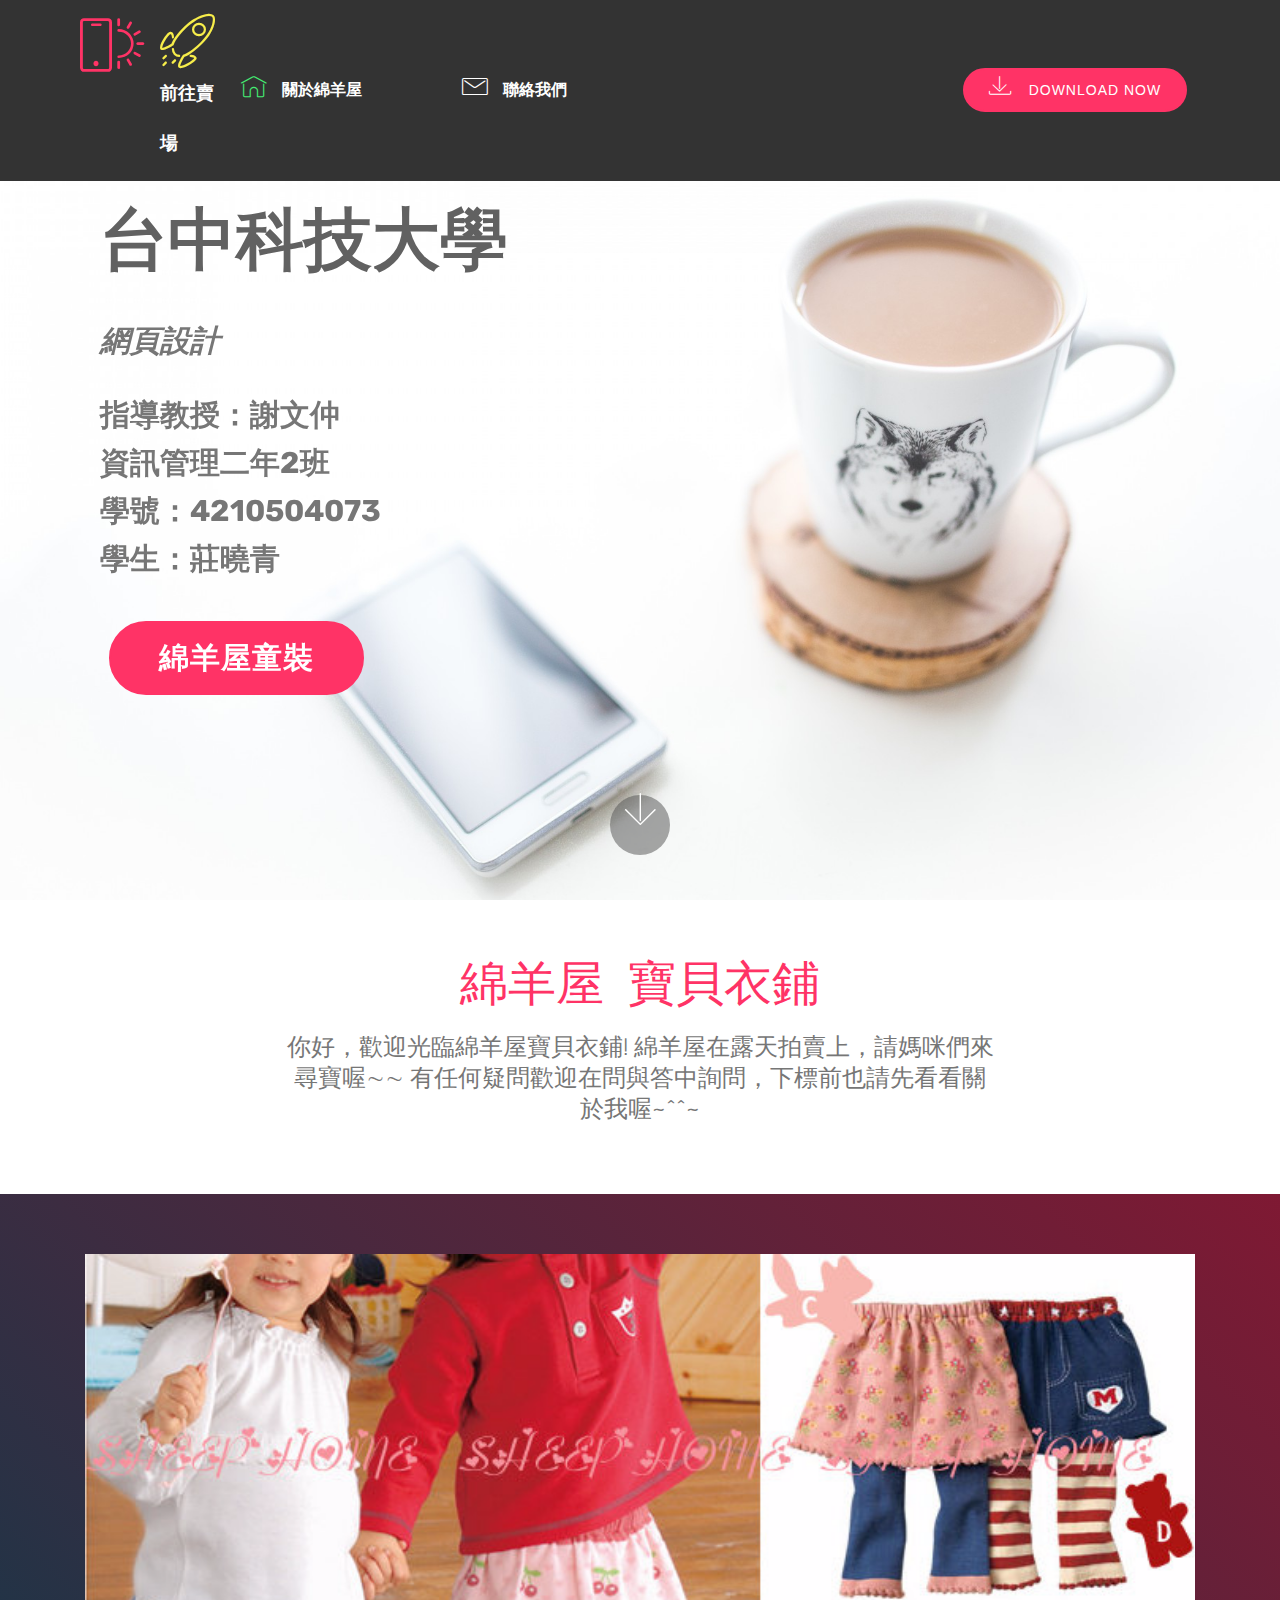
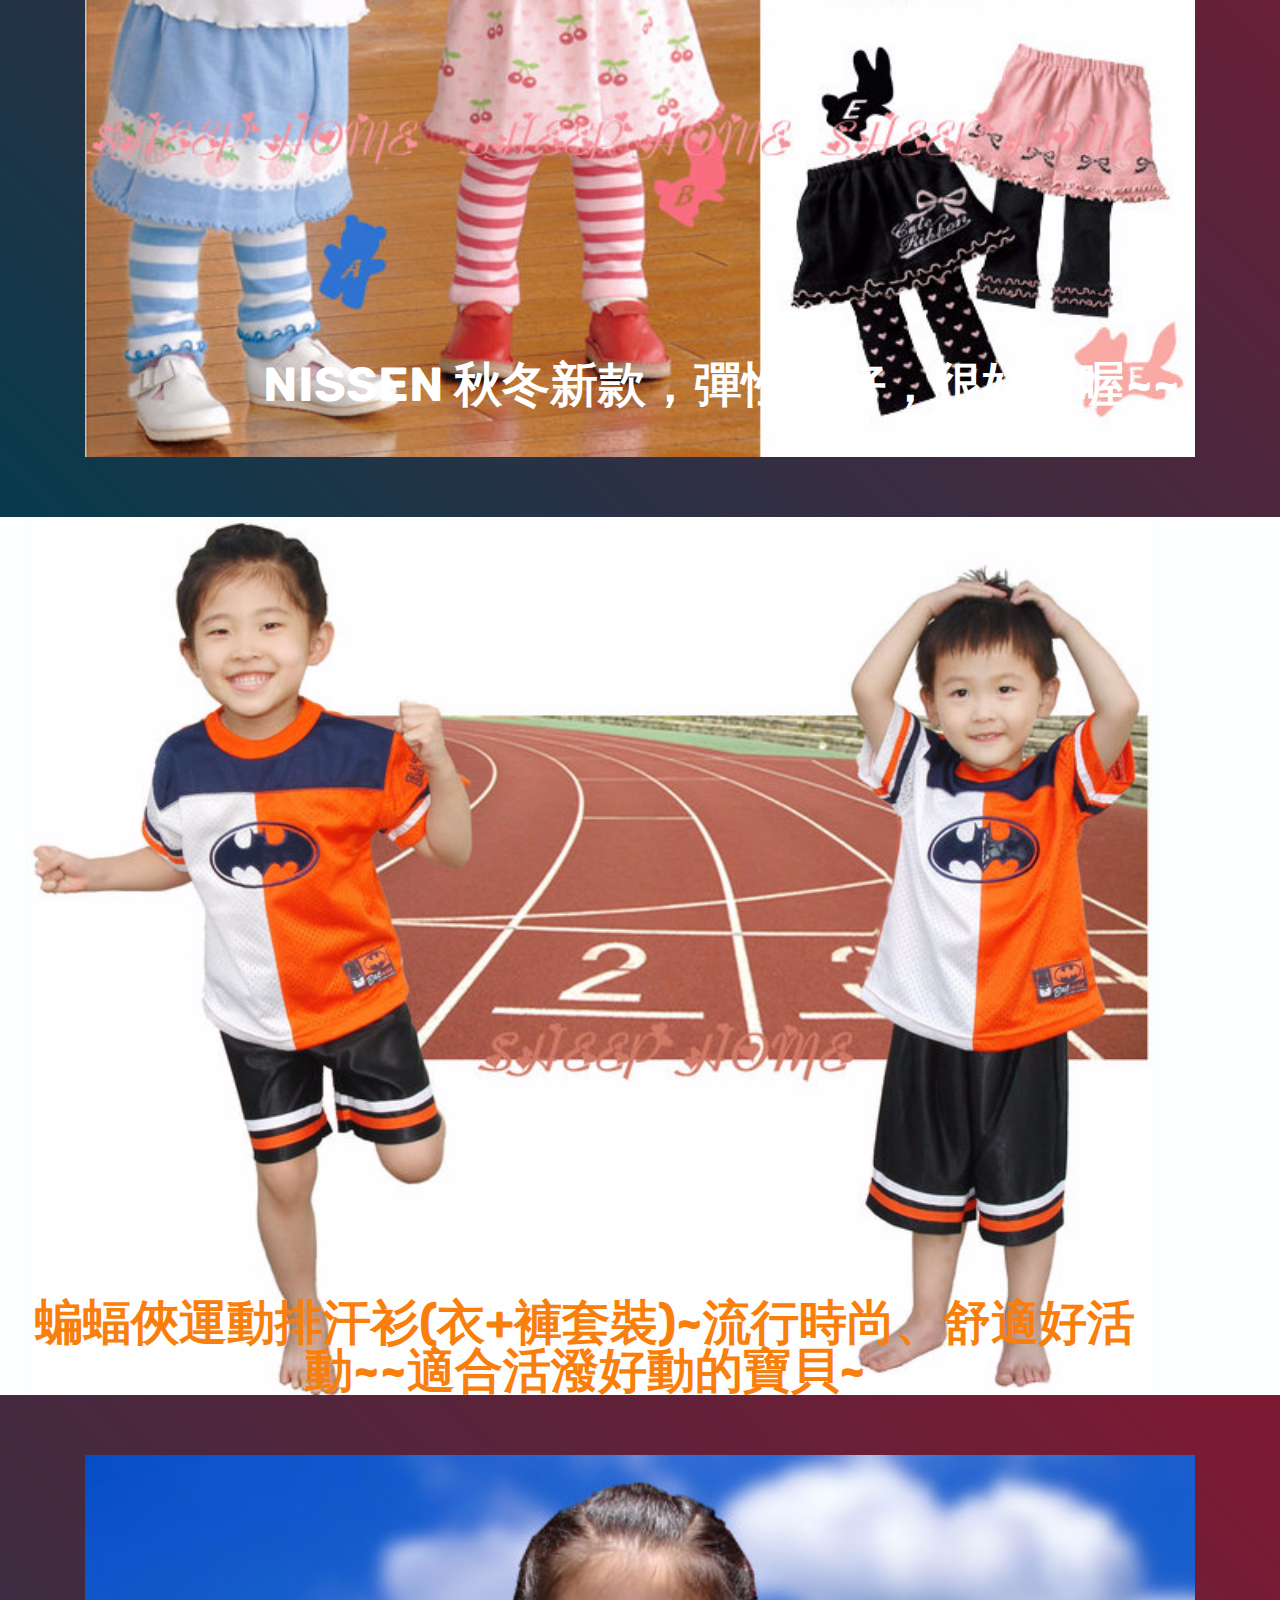
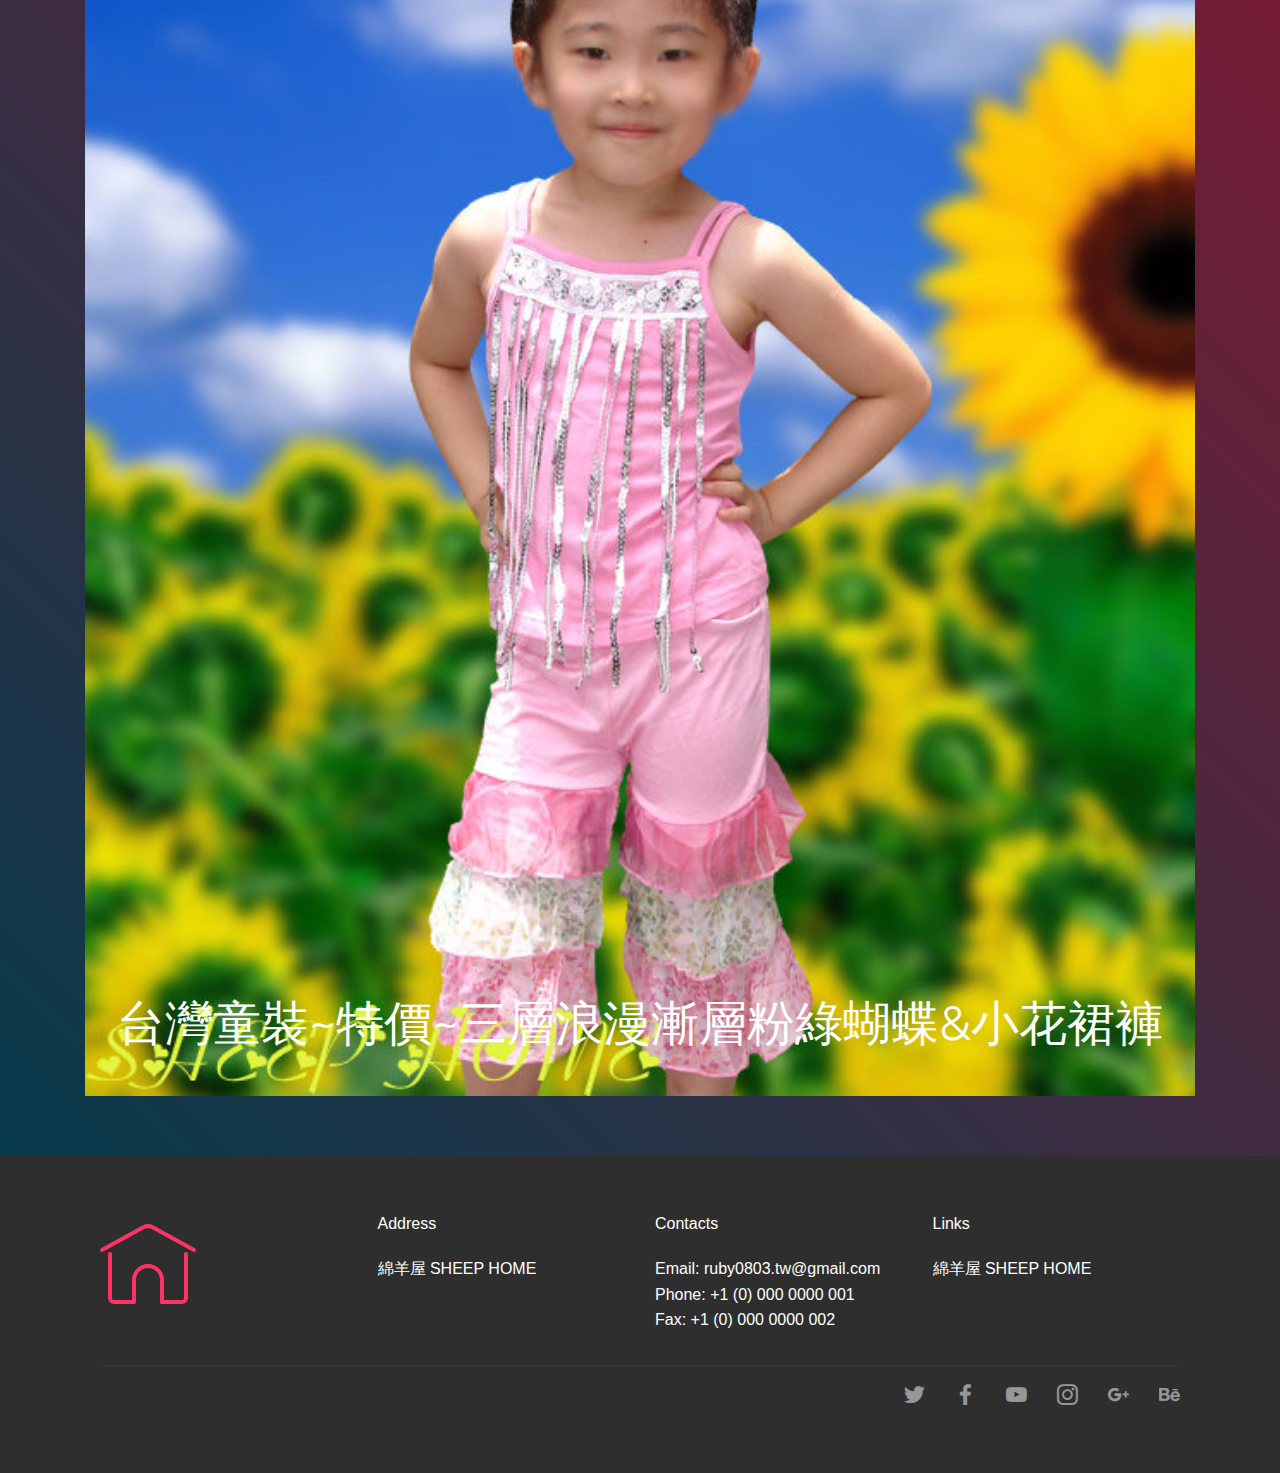
<file: index.html>
<!DOCTYPE html>
<html >
<head>
  <!-- Site made with Mobirise Website Builder v4.5.2, https://mobirise.com -->
  <meta charset="UTF-8">
  <meta http-equiv="X-UA-Compatible" content="IE=edge">
  <meta name="generator" content="Mobirise v4.5.2, mobirise.com">
  <meta name="viewport" content="width=device-width, initial-scale=1, minimum-scale=1">
  <link rel="shortcut icon" href="assets/images/mbr-favicon.png" type="image/x-icon">
  <meta name="description" content="">
  
  <link rel="stylesheet" href="assets/web/assets/mobirise-icons/mobirise-icons.css">
  <link rel="stylesheet" href="assets/tether/tether.min.css">
  <link rel="stylesheet" href="assets/bootstrap/css/bootstrap.min.css">
  <link rel="stylesheet" href="assets/bootstrap/css/bootstrap-grid.min.css">
  <link rel="stylesheet" href="assets/bootstrap/css/bootstrap-reboot.min.css">
  <link rel="stylesheet" href="assets/socicon/css/styles.css">
  <link rel="stylesheet" href="assets/dropdown/css/style.css">
  <link rel="stylesheet" href="assets/theme/css/style.css">
  <link rel="stylesheet" href="assets/mobirise/css/mbr-additional.css" type="text/css">
  
  
  
</head>
<body>
<section class="menu cid-ql0HvQp4LO" id="menu1-0" data-rv-view="51">

    

    <nav class="navbar navbar-dropdown align-items-center navbar-fixed-top navbar-toggleable-sm">
        <button class="navbar-toggler navbar-toggler-right" type="button" data-toggle="collapse" data-target="#navbarSupportedContent" aria-controls="navbarSupportedContent" aria-expanded="false" aria-label="Toggle navigation">
            <div class="hamburger">
                <span></span>
                <span></span>
                <span></span>
                <span></span>
            </div>
        </button>
        <div class="menu-logo">
            <div class="navbar-brand">
                <span class="navbar-logo">
                    <a href="https://mobirise.com">
                        <span class="mbri-mobirise mbr-iconfont" media-simple="true"></span>
                    </a>
                </span>
                <span class="navbar-caption-wrap"><a class="navbar-caption text-white" href="http://class.ruten.com.tw/user/index00.php?s=ruby0803tw" target="_blank"><span class="mbri-rocket mbr-iconfont mbr-iconfont-btn" style="font-size: 55px; color: rgb(247, 237, 74);"></span>
                        前往賣場</a></span>
            </div>
        </div>
        <div class="collapse navbar-collapse" id="navbarSupportedContent">
            <ul class="navbar-nav nav-dropdown" data-app-modern-menu="true"><li class="nav-item">
                    <a class="nav-link link" href="http://class.ruten.com.tw/user/about.php?s=ruby0803tw" target="_blank"><span class="mbri-home mbr-iconfont mbr-iconfont-btn" style="color: rgb(69, 237, 115);"></span>&nbsp;<strong>關於綿羊屋</strong>&nbsp; &nbsp; &nbsp; &nbsp; &nbsp; &nbsp; &nbsp; &nbsp; &nbsp; &nbsp;&nbsp;</a>
                </li><li class="nav-item">
                    <a class="nav-link link" href="mailto:ruby0803.tw@gmail.com"><span class="mbri-letter mbr-iconfont mbr-iconfont-btn"></span>&nbsp;<strong>聯絡</strong><strong>我們 </strong>&nbsp; &nbsp; &nbsp; &nbsp; &nbsp; &nbsp; &nbsp; &nbsp; &nbsp; &nbsp;&nbsp;</a>
                </li></ul>
            <div class="navbar-buttons mbr-section-btn"><a class="btn btn-sm btn-primary" href="https://mobirise.com">
                    <span class="mbri-save mbr-iconfont mbr-iconfont-btn"></span>
                    DOWNLOAD NOW
                </a></div>
        </div>
    </nav>
</section>

<section class="engine"><a href="https://mobirise.co/f">free bootstrap builder</a></section><section class="header9 cid-qy1PaYvtnd mbr-fullscreen mbr-parallax-background" id="header9-1" data-rv-view="53">

    

    

    <div class="container">
        <div class="media-container-column mbr-white col-md-8">
            <h1 class="mbr-section-title align-left mbr-bold pb-3 mbr-fonts-style display-1">
                台中科技大學
            </h1>
            <h3 class="mbr-section-subtitle align-left mbr-light pb-3 mbr-fonts-style display-2"><strong>
                網頁設計
            </strong></h3>
            <p class="mbr-text align-left pb-3 mbr-fonts-style display-5"><strong>指導教授：謝文仲
<br>資訊管理二年2班
<br>學號：4210504073
<br>學生：莊曉青</strong></p>
            <div class="mbr-section-btn align-left"><a class="btn btn-md btn-primary" href="http://class.ruten.com.tw/user/index00.php?s=ruby0803tw" target="_blank"><strong>綿羊屋童裝</strong></a></div>
        </div>
    </div>

    <div class="mbr-arrow hidden-sm-down" aria-hidden="true">
        <a href="#next">
            <i class="mbri-down mbr-iconfont"></i>
        </a>
    </div>
</section>

<section class="mbr-section content4 cid-qy1XqSXOeo" id="content4-5" data-rv-view="56">
           
     

    <div class="container">
        <div class="media-container-row">
            <div class="title col-12 col-md-8">
                <h2 class="align-center pb-3 mbr-fonts-style display-2"><strong><a href="http://class.ruten.com.tw/user/about.php?s=ruby0803tw">綿羊屋 &nbsp;寶貝衣鋪</a></strong></h2>
                <h3 class="mbr-section-subtitle align-center mbr-light mbr-fonts-style display-5">你好，歡迎光臨綿羊屋寶貝衣鋪! 綿羊屋在露天拍賣上，請媽咪們來尋寶喔∼∼   有任何疑問歡迎在問與答中詢問，下標前也請先看看關於我喔~^^~</h3>
                
            </div>
        </div>
    </div>
</section>

<section class="cid-qy1RBYV9rb" id="image3-2" data-rv-view="58">

    

    <figure class="mbr-figure container">
            <div class="image-block" style="width: 100%;">
                <a href="http://goods.ruten.com.tw/item/show?11081105793365"><img src="assets/images/1-702x508.png" width="1400" alt="Mobirise" title="" media-simple="true"></a>
                <figcaption class="mbr-figure-caption mbr-figure-caption-over">
                    <div class="container pb-5 mbr-white align-center mbr-fonts-style display-2"><strong>NISSEN  秋冬新款，彈性很好，很好穿喔~~</strong></div>
                </figcaption>
            </div>
    </figure>
</section>

<section class="cid-qy1SlDOlAA" id="image2-3" data-rv-view="60">

    

    <figure class="mbr-figure">
            <div class="image-block" style="width: 100%;">
                <a href="http://goods.ruten.com.tw/item/show?11080809640480"><img src="assets/images/2-800x549.png" width="1400" alt="Mobirise" title="" media-simple="true"></a>
                <figcaption class="mbr-figure-caption mbr-figure-caption-over">
                    <div class="container pb-5 mbr-white align-center mbr-fonts-style display-2"><div><strong>蝙蝠俠運動排汗衫(衣+褲套裝)~流行時尚、舒適好活動~~適合活潑好動的寶貝~</strong></div></div>
                </figcaption>
            </div>
    </figure>
</section>

<section class="cid-qy1V1lDuwX" id="image3-4" data-rv-view="62">

    

    <figure class="mbr-figure container">
            <div class="image-block" style="width: 100%;">
                <a href="http://goods.ruten.com.tw/item/show?11080718250936"><img src="assets/images/3-645x721.png" width="1400" alt="Mobirise" title="" media-simple="true"></a>
                <figcaption class="mbr-figure-caption mbr-figure-caption-over">
                    <div class="container pb-5 mbr-white align-center mbr-fonts-style display-2">
                        台灣童裝~特價~三層浪漫漸層粉綠蝴蝶&amp;小花裙褲
                    </div>
                </figcaption>
            </div>
    </figure>
</section>

<section class="cid-ql0HCbkChw" id="footer1-2" data-rv-view="64">
    

    

    <div class="container">
        <div class="media-container-row content text-white">
            <div class="col-12 col-md-3">
                <div class="media-wrap">
                    <a href="http://class.ruten.com.tw/user/index00.php?s=ruby0803tw">
                        <span class="mbr-iconfont mbri-home" style="font-size: 96px;" media-simple="true"></span>
                    </a>
                </div>
            </div>
            <div class="col-12 col-md-3">
                <h6 class="pb-3">
                    Address
                </h6>
                <p class="mbr-text">綿羊屋 SHEEP HOME</p>
            </div>
            <div class="col-12 col-md-3">
                <h6 class="pb-3">
                    Contacts
                </h6>
                <p class="mbr-text">
                    Email: ruby0803.tw@gmail.com
                    <br>Phone: +1 (0) 000 0000 001
                    <br>Fax: +1 (0) 000 0000 002
                </p>
            </div>
            <div class="col-12 col-md-3">
                <h6 class="pb-3">
                    Links
                </h6>
                <p class="mbr-text">綿羊屋 SHEEP HOME</p>
            </div>
        </div>
        <div class="footer-lower">
            <div class="media-container-row">
                <div class="col-sm-12">
                    <hr>
                </div>
            </div>
            <div class="media-container-row mbr-white">
                <div class="col-sm-6 copyright">
                    <p class="mbr-text"></p>
                </div>
                <div class="col-md-6">
                    <div class="social-list align-right">
                        <a href="https://twitter.com/mobirise" target="_blank">
                            <span class="socicon-twitter socicon mbr-iconfont mbr-iconfont-social" media-simple="true"></span>
                        </a>
                        <a href="https://www.facebook.com/pages/Mobirise/1616226671953247" target="_blank">
                            <span class="socicon-facebook socicon mbr-iconfont mbr-iconfont-social" media-simple="true"></span>
                        </a>
                        <a href="https://www.youtube.com/c/mobirise" target="_blank">
                            <span class="socicon-youtube socicon mbr-iconfont mbr-iconfont-social" media-simple="true"></span>
                        </a>
                        <a href="https://instagram.com/mobirise" target="_blank">
                            <span class="socicon-instagram socicon mbr-iconfont mbr-iconfont-social" media-simple="true"></span>
                        </a>
                        <a href="https://plus.google.com/u/0/+Mobirise" target="_blank">
                            <span class="socicon-googleplus socicon mbr-iconfont mbr-iconfont-social" media-simple="true"></span>
                        </a>
                        <a href="https://www.behance.net/Mobirise" target="_blank">
                            <span class="socicon-behance socicon mbr-iconfont mbr-iconfont-social" media-simple="true"></span>
                        </a>
                    </div>
                </div>
            </div>
        </div>
    </div>
</section>


  <script src="assets/web/assets/jquery/jquery.min.js"></script>
  <script src="assets/popper/popper.min.js"></script>
  <script src="assets/tether/tether.min.js"></script>
  <script src="assets/bootstrap/js/bootstrap.min.js"></script>
  <script src="assets/dropdown/js/script.min.js"></script>
  <script src="assets/touchswipe/jquery.touch-swipe.min.js"></script>
  <script src="assets/parallax/jarallax.min.js"></script>
  <script src="assets/smoothscroll/smooth-scroll.js"></script>
  <script src="assets/theme/js/script.js"></script>
  
  
 <div id="scrollToTop" class="scrollToTop mbr-arrow-up"><a style="text-align: center;"><i></i></a></div>
  </body>
</html>
</file>
<file: assets/web/assets/mobirise-icons/mobirise-icons.css>
@font-face {
  font-family: 'MobiriseIcons';
  src:  url('mobirise-icons.eot?spat4u');
  src:  url('mobirise-icons.eot?spat4u#iefix') format('embedded-opentype'),
    url('mobirise-icons.ttf?spat4u') format('truetype'),
    url('mobirise-icons.woff?spat4u') format('woff'),
    url('mobirise-icons.svg?spat4u#MobiriseIcons') format('svg');
  font-weight: normal;
  font-style: normal;
}

[class^="mbri-"], [class*=" mbri-"] {
  /* use !important to prevent issues with browser extensions that change fonts */
  font-family: MobiriseIcons !important;
  speak: none;
  font-style: normal;
  font-weight: normal;
  font-variant: normal;
  text-transform: none;
  line-height: 1;

  /* Better Font Rendering =========== */
  -webkit-font-smoothing: antialiased;
  -moz-osx-font-smoothing: grayscale;
}

.mbri-add-submenu:before {
  content: "\e900";
}
.mbri-alert:before {
  content: "\e901";
}
.mbri-align-center:before {
  content: "\e902";
}
.mbri-align-justify:before {
  content: "\e903";
}
.mbri-align-left:before {
  content: "\e904";
}
.mbri-align-right:before {
  content: "\e905";
}
.mbri-android:before {
  content: "\e906";
}
.mbri-apple:before {
  content: "\e907";
}
.mbri-arrow-down:before {
  content: "\e908";
}
.mbri-arrow-next:before {
  content: "\e909";
}
.mbri-arrow-prev:before {
  content: "\e90a";
}
.mbri-arrow-up:before {
  content: "\e90b";
}
.mbri-bold:before {
  content: "\e90c";
}
.mbri-bookmark:before {
  content: "\e90d";
}
.mbri-bootstrap:before {
  content: "\e90e";
}
.mbri-briefcase:before {
  content: "\e90f";
}
.mbri-browse:before {
  content: "\e910";
}
.mbri-bulleted-list:before {
  content: "\e911";
}
.mbri-calendar:before {
  content: "\e912";
}
.mbri-camera:before {
  content: "\e913";
}
.mbri-cart-add:before {
  content: "\e914";
}
.mbri-cart-full:before {
  content: "\e915";
}
.mbri-cash:before {
  content: "\e916";
}
.mbri-change-style:before {
  content: "\e917";
}
.mbri-chat:before {
  content: "\e918";
}
.mbri-clock:before {
  content: "\e919";
}
.mbri-close:before {
  content: "\e91a";
}
.mbri-cloud:before {
  content: "\e91b";
}
.mbri-code:before {
  content: "\e91c";
}
.mbri-contact-form:before {
  content: "\e91d";
}
.mbri-credit-card:before {
  content: "\e91e";
}
.mbri-cursor-click:before {
  content: "\e91f";
}
.mbri-cust-feedback:before {
  content: "\e920";
}
.mbri-database:before {
  content: "\e921";
}
.mbri-delivery:before {
  content: "\e922";
}
.mbri-desktop:before {
  content: "\e923";
}
.mbri-devices:before {
  content: "\e924";
}
.mbri-down:before {
  content: "\e925";
}
.mbri-download:before {
  content: "\e989";
}
.mbri-drag-n-drop:before {
  content: "\e927";
}
.mbri-drag-n-drop2:before {
  content: "\e928";
}
.mbri-edit:before {
  content: "\e929";
}
.mbri-edit2:before {
  content: "\e92a";
}
.mbri-error:before {
  content: "\e92b";
}
.mbri-extension:before {
  content: "\e92c";
}
.mbri-features:before {
  content: "\e92d";
}
.mbri-file:before {
  content: "\e92e";
}
.mbri-flag:before {
  content: "\e92f";
}
.mbri-folder:before {
  content: "\e930";
}
.mbri-gift:before {
  content: "\e931";
}
.mbri-github:before {
  content: "\e932";
}
.mbri-globe:before {
  content: "\e933";
}
.mbri-globe-2:before {
  content: "\e934";
}
.mbri-growing-chart:before {
  content: "\e935";
}
.mbri-hearth:before {
  content: "\e936";
}
.mbri-help:before {
  content: "\e937";
}
.mbri-home:before {
  content: "\e938";
}
.mbri-hot-cup:before {
  content: "\e939";
}
.mbri-idea:before {
  content: "\e93a";
}
.mbri-image-gallery:before {
  content: "\e93b";
}
.mbri-image-slider:before {
  content: "\e93c";
}
.mbri-info:before {
  content: "\e93d";
}
.mbri-italic:before {
  content: "\e93e";
}
.mbri-key:before {
  content: "\e93f";
}
.mbri-laptop:before {
  content: "\e940";
}
.mbri-layers:before {
  content: "\e941";
}
.mbri-left-right:before {
  content: "\e942";
}
.mbri-left:before {
  content: "\e943";
}
.mbri-letter:before {
  content: "\e944";
}
.mbri-like:before {
  content: "\e945";
}
.mbri-link:before {
  content: "\e946";
}
.mbri-lock:before {
  content: "\e947";
}
.mbri-login:before {
  content: "\e948";
}
.mbri-logout:before {
  content: "\e949";
}
.mbri-magic-stick:before {
  content: "\e94a";
}
.mbri-map-pin:before {
  content: "\e94b";
}
.mbri-menu:before {
  content: "\e94c";
}
.mbri-mobile:before {
  content: "\e94d";
}
.mbri-mobile2:before {
  content: "\e94e";
}
.mbri-mobirise:before {
  content: "\e94f";
}
.mbri-more-horizontal:before {
  content: "\e950";
}
.mbri-more-vertical:before {
  content: "\e951";
}
.mbri-music:before {
  content: "\e952";
}
.mbri-new-file:before {
  content: "\e953";
}
.mbri-numbered-list:before {
  content: "\e954";
}
.mbri-opened-folder:before {
  content: "\e955";
}
.mbri-pages:before {
  content: "\e956";
}
.mbri-paper-plane:before {
  content: "\e957";
}
.mbri-paperclip:before {
  content: "\e958";
}
.mbri-photo:before {
  content: "\e959";
}
.mbri-photos:before {
  content: "\e95a";
}
.mbri-pin:before {
  content: "\e95b";
}
.mbri-play:before {
  content: "\e95c";
}
.mbri-plus:before {
  content: "\e95d";
}
.mbri-preview:before {
  content: "\e95e";
}
.mbri-print:before {
  content: "\e95f";
}
.mbri-protect:before {
  content: "\e960";
}
.mbri-question:before {
  content: "\e961";
}
.mbri-quote-left:before {
  content: "\e962";
}
.mbri-quote-right:before {
  content: "\e963";
}
.mbri-refresh:before {
  content: "\e964";
}
.mbri-responsive:before {
  content: "\e965";
}
.mbri-right:before {
  content: "\e966";
}
.mbri-rocket:before {
  content: "\e967";
}
.mbri-sad-face:before {
  content: "\e968";
}
.mbri-sale:before {
  content: "\e969";
}
.mbri-save:before {
  content: "\e96a";
}
.mbri-search:before {
  content: "\e96b";
}
.mbri-setting:before {
  content: "\e96c";
}
.mbri-setting2:before {
  content: "\e96d";
}
.mbri-setting3:before {
  content: "\e96e";
}
.mbri-share:before {
  content: "\e96f";
}
.mbri-shopping-bag:before {
  content: "\e970";
}
.mbri-shopping-basket:before {
  content: "\e971";
}
.mbri-shopping-cart:before {
  content: "\e972";
}
.mbri-sites:before {
  content: "\e973";
}
.mbri-smile-face:before {
  content: "\e974";
}
.mbri-speed:before {
  content: "\e975";
}
.mbri-star:before {
  content: "\e976";
}
.mbri-success:before {
  content: "\e977";
}
.mbri-sun:before {
  content: "\e978";
}
.mbri-sun2:before {
  content: "\e979";
}
.mbri-tablet:before {
  content: "\e97a";
}
.mbri-tablet-vertical:before {
  content: "\e97b";
}
.mbri-target:before {
  content: "\e97c";
}
.mbri-timer:before {
  content: "\e97d";
}
.mbri-to-ftp:before {
  content: "\e97e";
}
.mbri-to-local-drive:before {
  content: "\e97f";
}
.mbri-touch-swipe:before {
  content: "\e980";
}
.mbri-touch:before {
  content: "\e981";
}
.mbri-trash:before {
  content: "\e982";
}
.mbri-underline:before {
  content: "\e983";
}
.mbri-unlink:before {
  content: "\e984";
}
.mbri-unlock:before {
  content: "\e985";
}
.mbri-up-down:before {
  content: "\e986";
}
.mbri-up:before {
  content: "\e987";
}
.mbri-update:before {
  content: "\e988";
}
.mbri-upload:before {
 content: "\e926"; 
}
.mbri-user:before {
  content: "\e98a";
}
.mbri-user2:before {
  content: "\e98b";
}
.mbri-users:before {
  content: "\e98c";
}
.mbri-video:before {
  content: "\e98d";
}
.mbri-video-play:before {
  content: "\e98e";
}
.mbri-watch:before {
  content: "\e98f";
}
.mbri-website-theme:before {
  content: "\e990";
}
.mbri-wifi:before {
  content: "\e991";
}
.mbri-windows:before {
  content: "\e992";
}
.mbri-zoom-out:before {
  content: "\e993";
}
.mbri-redo:before {
  content: "\e994";
}
.mbri-undo:before {
  content: "\e995";
}
</file>
<file: assets/socicon/css/styles.css>
@charset "UTF-8";

@font-face {
  font-family: "socicon";
  src:url("../fonts/socicon.eot");
  src:url("../fonts/socicon.eot?#iefix") format("embedded-opentype"),
    url("../fonts/socicon.woff") format("woff"),
    url("../fonts/socicon.ttf") format("truetype"),
    url("../fonts/socicon.svg#socicon") format("svg");
  font-weight: normal;
  font-style: normal;

}

[data-icon]:before {
  font-family: "socicon" !important;
  content: attr(data-icon);
  font-style: normal !important;
  font-weight: normal !important;
  font-variant: normal !important;
  text-transform: none !important;
  speak: none;
  line-height: 1;
  -webkit-font-smoothing: antialiased;
  -moz-osx-font-smoothing: grayscale;
}

[class^="socicon-"]:before,
[class*=" socicon-"]:before {
  font-family: "socicon" !important;
  font-style: normal !important;
  font-weight: normal !important;
  font-variant: normal !important;
  text-transform: none !important;
  speak: none;
  line-height: 1;
  -webkit-font-smoothing: antialiased;
  -moz-osx-font-smoothing: grayscale;
}

.socicon-modelmayhem:before {
  content: "\e000";
}
.socicon-mixcloud:before {
  content: "\e001";
}
.socicon-drupal:before {
  content: "\e002";
}
.socicon-swarm:before {
  content: "\e003";
}
.socicon-istock:before {
  content: "\e004";
}
.socicon-yammer:before {
  content: "\e005";
}
.socicon-ello:before {
  content: "\e006";
}
.socicon-stackoverflow:before {
  content: "\e007";
}
.socicon-persona:before {
  content: "\e008";
}
.socicon-triplej:before {
  content: "\e009";
}
.socicon-houzz:before {
  content: "\e00a";
}
.socicon-rss:before {
  content: "\e00b";
}
.socicon-paypal:before {
  content: "\e00c";
}
.socicon-odnoklassniki:before {
  content: "\e00d";
}
.socicon-airbnb:before {
  content: "\e00e";
}
.socicon-periscope:before {
  content: "\e00f";
}
.socicon-outlook:before {
  content: "\e010";
}
.socicon-coderwall:before {
  content: "\e011";
}
.socicon-tripadvisor:before {
  content: "\e012";
}
.socicon-appnet:before {
  content: "\e013";
}
.socicon-goodreads:before {
  content: "\e014";
}
.socicon-tripit:before {
  content: "\e015";
}
.socicon-lanyrd:before {
  content: "\e016";
}
.socicon-slideshare:before {
  content: "\e017";
}
.socicon-buffer:before {
  content: "\e018";
}
.socicon-disqus:before {
  content: "\e019";
}
.socicon-vkontakte:before {
  content: "\e01a";
}
.socicon-whatsapp:before {
  content: "\e01b";
}
.socicon-patreon:before {
  content: "\e01c";
}
.socicon-storehouse:before {
  content: "\e01d";
}
.socicon-pocket:before {
  content: "\e01e";
}
.socicon-mail:before {
  content: "\e01f";
}
.socicon-blogger:before {
  content: "\e020";
}
.socicon-technorati:before {
  content: "\e021";
}
.socicon-reddit:before {
  content: "\e022";
}
.socicon-dribbble:before {
  content: "\e023";
}
.socicon-stumbleupon:before {
  content: "\e024";
}
.socicon-digg:before {
  content: "\e025";
}
.socicon-envato:before {
  content: "\e026";
}
.socicon-behance:before {
  content: "\e027";
}
.socicon-delicious:before {
  content: "\e028";
}
.socicon-deviantart:before {
  content: "\e029";
}
.socicon-forrst:before {
  content: "\e02a";
}
.socicon-play:before {
  content: "\e02b";
}
.socicon-zerply:before {
  content: "\e02c";
}
.socicon-wikipedia:before {
  content: "\e02d";
}
.socicon-apple:before {
  content: "\e02e";
}
.socicon-flattr:before {
  content: "\e02f";
}
.socicon-github:before {
  content: "\e030";
}
.socicon-renren:before {
  content: "\e031";
}
.socicon-friendfeed:before {
  content: "\e032";
}
.socicon-newsvine:before {
  content: "\e033";
}
.socicon-identica:before {
  content: "\e034";
}
.socicon-bebo:before {
  content: "\e035";
}
.socicon-zynga:before {
  content: "\e036";
}
.socicon-steam:before {
  content: "\e037";
}
.socicon-xbox:before {
  content: "\e038";
}
.socicon-windows:before {
  content: "\e039";
}
.socicon-qq:before {
  content: "\e03a";
}
.socicon-douban:before {
  content: "\e03b";
}
.socicon-meetup:before {
  content: "\e03c";
}
.socicon-playstation:before {
  content: "\e03d";
}
.socicon-android:before {
  content: "\e03e";
}
.socicon-snapchat:before {
  content: "\e03f";
}
.socicon-twitter:before {
  content: "\e040";
}
.socicon-facebook:before {
  content: "\e041";
}
.socicon-googleplus:before {
  content: "\e042";
}
.socicon-pinterest:before {
  content: "\e043";
}
.socicon-foursquare:before {
  content: "\e044";
}
.socicon-yahoo:before {
  content: "\e045";
}
.socicon-skype:before {
  content: "\e046";
}
.socicon-yelp:before {
  content: "\e047";
}
.socicon-feedburner:before {
  content: "\e048";
}
.socicon-linkedin:before {
  content: "\e049";
}
.socicon-viadeo:before {
  content: "\e04a";
}
.socicon-xing:before {
  content: "\e04b";
}
.socicon-myspace:before {
  content: "\e04c";
}
.socicon-soundcloud:before {
  content: "\e04d";
}
.socicon-spotify:before {
  content: "\e04e";
}
.socicon-grooveshark:before {
  content: "\e04f";
}
.socicon-lastfm:before {
  content: "\e050";
}
.socicon-youtube:before {
  content: "\e051";
}
.socicon-vimeo:before {
  content: "\e052";
}
.socicon-dailymotion:before {
  content: "\e053";
}
.socicon-vine:before {
  content: "\e054";
}
.socicon-flickr:before {
  content: "\e055";
}
.socicon-500px:before {
  content: "\e056";
}
.socicon-wordpress:before {
  content: "\e058";
}
.socicon-tumblr:before {
  content: "\e059";
}
.socicon-twitch:before {
  content: "\e05a";
}
.socicon-8tracks:before {
  content: "\e05b";
}
.socicon-amazon:before {
  content: "\e05c";
}
.socicon-icq:before {
  content: "\e05d";
}
.socicon-smugmug:before {
  content: "\e05e";
}
.socicon-ravelry:before {
  content: "\e05f";
}
.socicon-weibo:before {
  content: "\e060";
}
.socicon-baidu:before {
  content: "\e061";
}
.socicon-angellist:before {
  content: "\e062";
}
.socicon-ebay:before {
  content: "\e063";
}
.socicon-imdb:before {
  content: "\e064";
}
.socicon-stayfriends:before {
  content: "\e065";
}
.socicon-residentadvisor:before {
  content: "\e066";
}
.socicon-google:before {
  content: "\e067";
}
.socicon-yandex:before {
  content: "\e068";
}
.socicon-sharethis:before {
  content: "\e069";
}
.socicon-bandcamp:before {
  content: "\e06a";
}
.socicon-itunes:before {
  content: "\e06b";
}
.socicon-deezer:before {
  content: "\e06c";
}
.socicon-telegram:before {
  content: "\e06e";
}
.socicon-openid:before {
  content: "\e06f";
}
.socicon-amplement:before {
  content: "\e070";
}
.socicon-viber:before {
  content: "\e071";
}
.socicon-zomato:before {
  content: "\e072";
}
.socicon-draugiem:before {
  content: "\e074";
}
.socicon-endomodo:before {
  content: "\e075";
}
.socicon-filmweb:before {
  content: "\e076";
}
.socicon-stackexchange:before {
  content: "\e077";
}
.socicon-wykop:before {
  content: "\e078";
}
.socicon-teamspeak:before {
  content: "\e079";
}
.socicon-teamviewer:before {
  content: "\e07a";
}
.socicon-ventrilo:before {
  content: "\e07b";
}
.socicon-younow:before {
  content: "\e07c";
}
.socicon-raidcall:before {
  content: "\e07d";
}
.socicon-mumble:before {
  content: "\e07e";
}
.socicon-medium:before {
  content: "\e06d";
}
.socicon-bebee:before {
  content: "\e07f";
}
.socicon-hitbox:before {
  content: "\e080";
}
.socicon-reverbnation:before {
  content: "\e081";
}
.socicon-formulr:before {
  content: "\e082";
}
.socicon-instagram:before {
  content: "\e057";
}
.socicon-battlenet:before {
  content: "\e083";
}
.socicon-chrome:before {
  content: "\e084";
}
.socicon-discord:before {
  content: "\e086";
}
.socicon-issuu:before {
  content: "\e087";
}
.socicon-macos:before {
  content: "\e088";
}
.socicon-firefox:before {
  content: "\e089";
}
.socicon-opera:before {
  content: "\e08d";
}
.socicon-keybase:before {
  content: "\e090";
}
.socicon-alliance:before {
  content: "\e091";
}
.socicon-livejournal:before {
  content: "\e092";
}
.socicon-googlephotos:before {
  content: "\e093";
}
.socicon-horde:before {
  content: "\e094";
}
.socicon-etsy:before {
  content: "\e095";
}
.socicon-zapier:before {
  content: "\e096";
}
.socicon-google-scholar:before {
  content: "\e097";
}
.socicon-researchgate:before {
  content: "\e098";
}
.socicon-wechat:before {
  content: "\e099";
}
.socicon-strava:before {
  content: "\e09a";
}
.socicon-line:before {
  content: "\e09b";
}
.socicon-lyft:before {
  content: "\e09c";
}
.socicon-uber:before {
  content: "\e09d";
}
.socicon-songkick:before {
  content: "\e09e";
}
.socicon-viewbug:before {
  content: "\e09f";
}
.socicon-googlegroups:before {
  content: "\e0a0";
}
.socicon-quora:before {
  content: "\e073";
}
.socicon-diablo:before {
  content: "\e085";
}
.socicon-blizzard:before {
  content: "\e0a1";
}
.socicon-hearthstone:before {
  content: "\e08b";
}
.socicon-heroes:before {
  content: "\e08a";
}
.socicon-overwatch:before {
  content: "\e08c";
}
.socicon-warcraft:before {
  content: "\e08e";
}
.socicon-starcraft:before {
  content: "\e08f";
}
.socicon-beam:before {
  content: "\e0a2";
}
.socicon-curse:before {
  content: "\e0a3";
}
.socicon-player:before {
  content: "\e0a4";
}
.socicon-streamjar:before {
  content: "\e0a5";
}
.socicon-nintendo:before {
  content: "\e0a6";
}
.socicon-hellocoton:before {
  content: "\e0a7";
}
</file>
<file: assets/dropdown/css/style.css>
.navbar-dropdown {
  left: 0;
  padding: 0;
  position: absolute;
  right: 0;
  top: 0;
  transition: all 0.45s ease;
  z-index: 1030;
  background: #282828; }
  .navbar-dropdown .navbar-logo {
    margin-right: 0.8rem;
    transition: margin 0.3s ease-in-out;
    vertical-align: middle; }
    .navbar-dropdown .navbar-logo img {
      height: 3.125rem;
      transition: all 0.3s ease-in-out; }
    .navbar-dropdown .navbar-logo.mbr-iconfont {
      font-size: 3.125rem;
      line-height: 3.125rem; }
  .navbar-dropdown .navbar-caption {
    font-weight: 700;
    white-space: normal;
    vertical-align: -4px;
    line-height: 3.125rem !important; }
    .navbar-dropdown .navbar-caption, .navbar-dropdown .navbar-caption:hover {
      color: inherit;
      text-decoration: none; }
  .navbar-dropdown .mbr-iconfont + .navbar-caption {
    vertical-align: -1px; }
  .navbar-dropdown.navbar-fixed-top {
    position: fixed; }
  .navbar-dropdown .navbar-brand span {
    vertical-align: -4px; }
  .navbar-dropdown.bg-color.transparent {
    background: none; }
  .navbar-dropdown.navbar-short .navbar-brand {
    padding: 0.625rem 0; }
    .navbar-dropdown.navbar-short .navbar-brand span {
      vertical-align: -1px; }
  .navbar-dropdown.navbar-short .navbar-caption {
    line-height: 2.375rem !important;
    vertical-align: -2px; }
  .navbar-dropdown.navbar-short .navbar-logo {
    margin-right: 0.5rem; }
    .navbar-dropdown.navbar-short .navbar-logo img {
      height: 2.375rem; }
    .navbar-dropdown.navbar-short .navbar-logo.mbr-iconfont {
      font-size: 2.375rem;
      line-height: 2.375rem; }
  .navbar-dropdown.navbar-short .mbr-table-cell {
    height: 3.625rem; }
  .navbar-dropdown .navbar-close {
    left: 0.6875rem;
    position: fixed;
    top: 0.75rem;
    z-index: 1000; }
  .navbar-dropdown .hamburger-icon {
    content: "";
    display: inline-block;
    vertical-align: middle;
    width: 16px;
    -webkit-box-shadow: 0 -6px 0 1px #282828,0 0 0 1px #282828,0 6px 0 1px #282828;
    -moz-box-shadow: 0 -6px 0 1px #282828,0 0 0 1px #282828,0 6px 0 1px #282828;
    box-shadow: 0 -6px 0 1px #282828,0 0 0 1px #282828,0 6px 0 1px #282828; }

.dropdown-menu .dropdown-toggle[data-toggle="dropdown-submenu"]::after {
  border-bottom: 0.35em solid transparent;
  border-left: 0.35em solid;
  border-right: 0;
  border-top: 0.35em solid transparent;
  margin-left: 0.3rem; }

.dropdown-menu .dropdown-item:focus {
  outline: 0; }

.nav-dropdown {
  font-size: 0.75rem;
  font-weight: 500;
  height: auto !important; }
  .nav-dropdown .nav-btn {
    padding-left: 1rem; }
  .nav-dropdown .link {
    margin: .667em 1.667em;
    font-weight: 500;
    padding: 0;
    transition: color .2s ease-in-out; }
    .nav-dropdown .link.dropdown-toggle {
      margin-right: 2.583em; }
      .nav-dropdown .link.dropdown-toggle::after {
        margin-left: .25rem;
        border-top: 0.35em solid;
        border-right: 0.35em solid transparent;
        border-left: 0.35em solid transparent;
        border-bottom: 0; }
      .nav-dropdown .link.dropdown-toggle[aria-expanded="true"] {
        margin: 0;
        padding: 0.667em 3.263em  0.667em 1.667em; }
  .nav-dropdown .link::after,
  .nav-dropdown .dropdown-item::after {
    color: inherit; }
  .nav-dropdown .btn {
    font-size: 0.75rem;
    font-weight: 700;
    letter-spacing: 0;
    margin-bottom: 0;
    padding-left: 1.25rem;
    padding-right: 1.25rem; }
  .nav-dropdown .dropdown-menu {
    border-radius: 0;
    border: 0;
    left: 0;
    margin: 0;
    padding-bottom: 1.25rem;
    padding-top: 1.25rem;
    position: relative; }
  .nav-dropdown .dropdown-submenu {
    margin-left: 0.125rem;
    top: 0; }
  .nav-dropdown .dropdown-item {
    font-weight: 500;
    line-height: 2;
    padding: 0.3846em 4.615em 0.3846em 1.5385em;
    position: relative;
    transition: color .2s ease-in-out, background-color .2s ease-in-out; }
    .nav-dropdown .dropdown-item::after {
      margin-top: -0.3077em;
      position: absolute;
      right: 1.1538em;
      top: 50%; }
    .nav-dropdown .dropdown-item:focus, .nav-dropdown .dropdown-item:hover {
      background: none; }

@media (max-width: 767px) {
  .nav-dropdown.navbar-toggleable-sm {
    bottom: 0;
    display: none;
    left: 0;
    overflow-x: hidden;
    position: fixed;
    top: 0;
    transform: translateX(-100%);
    -ms-transform: translateX(-100%);
    -webkit-transform: translateX(-100%);
    width: 18.75rem;
    z-index: 999; } }
.nav-dropdown.navbar-toggleable-xl {
  bottom: 0;
  display: none;
  left: 0;
  overflow-x: hidden;
  position: fixed;
  top: 0;
  transform: translateX(-100%);
  -ms-transform: translateX(-100%);
  -webkit-transform: translateX(-100%);
  width: 18.75rem;
  z-index: 999; }

.nav-dropdown-sm {
  display: block !important;
  overflow-x: hidden;
  overflow: auto;
  padding-top: 3.875rem; }
  .nav-dropdown-sm::after {
    content: "";
    display: block;
    height: 3rem;
    width: 100%; }
  .nav-dropdown-sm.collapse.in ~ .navbar-close {
    display: block !important; }
  .nav-dropdown-sm.collapsing, .nav-dropdown-sm.collapse.in {
    transform: translateX(0);
    -ms-transform: translateX(0);
    -webkit-transform: translateX(0);
    transition: all 0.25s ease-out;
    -webkit-transition: all 0.25s ease-out;
    background: #282828; }
  .nav-dropdown-sm.collapsing[aria-expanded="false"] {
    transform: translateX(-100%);
    -ms-transform: translateX(-100%);
    -webkit-transform: translateX(-100%); }
  .nav-dropdown-sm .nav-item {
    display: block;
    margin-left: 0 !important;
    padding-left: 0; }
  .nav-dropdown-sm .link,
  .nav-dropdown-sm .dropdown-item {
    border-top: 1px dotted rgba(255, 255, 255, 0.1);
    font-size: 0.8125rem;
    line-height: 1.6;
    margin: 0 !important;
    padding: 0.875rem 2.4rem 0.875rem 1.5625rem !important;
    position: relative;
    white-space: normal; }
    .nav-dropdown-sm .link:focus, .nav-dropdown-sm .link:hover,
    .nav-dropdown-sm .dropdown-item:focus,
    .nav-dropdown-sm .dropdown-item:hover {
      background: rgba(0, 0, 0, 0.2) !important;
      color: #c0a375; }
  .nav-dropdown-sm .nav-btn {
    position: relative;
    padding: 1.5625rem 1.5625rem 0 1.5625rem; }
    .nav-dropdown-sm .nav-btn::before {
      border-top: 1px dotted rgba(255, 255, 255, 0.1);
      content: "";
      left: 0;
      position: absolute;
      top: 0;
      width: 100%; }
    .nav-dropdown-sm .nav-btn + .nav-btn {
      padding-top: 0.625rem; }
      .nav-dropdown-sm .nav-btn + .nav-btn::before {
        display: none; }
  .nav-dropdown-sm .btn {
    padding: 0.625rem 0; }
  .nav-dropdown-sm .dropdown-toggle[data-toggle="dropdown-submenu"]::after {
    margin-left: .25rem;
    border-top: 0.35em solid;
    border-right: 0.35em solid transparent;
    border-left: 0.35em solid transparent;
    border-bottom: 0; }
  .nav-dropdown-sm .dropdown-toggle[data-toggle="dropdown-submenu"][aria-expanded="true"]::after {
    border-top: 0;
    border-right: 0.35em solid transparent;
    border-left: 0.35em solid transparent;
    border-bottom: 0.35em solid; }
  .nav-dropdown-sm .dropdown-menu {
    margin: 0;
    padding: 0;
    position: relative;
    top: 0;
    left: 0;
    width: 100%;
    border: 0;
    float: none;
    border-radius: 0;
    background: none; }
  .nav-dropdown-sm .dropdown-submenu {
    left: 100%;
    margin-left: 0.125rem;
    margin-top: -1.25rem;
    top: 0; }

.navbar-toggleable-sm .nav-dropdown .dropdown-menu {
  position: absolute; }

.navbar-toggleable-sm .nav-dropdown .dropdown-submenu {
  left: 100%;
  margin-left: 0.125rem;
  margin-top: -1.25rem;
  top: 0; }

.navbar-toggleable-sm.opened .nav-dropdown .dropdown-menu {
  position: relative; }

.navbar-toggleable-sm.opened .nav-dropdown .dropdown-submenu {
  left: 0;
  margin-left: 00rem;
  margin-top: 0rem;
  top: 0; }

.is-builder .nav-dropdown.collapsing {
  transition: none !important; }

/*# sourceMappingURL=style.css.map */
</file>
<file: assets/theme/css/style.css>
/*!
 * Mobirise v4 theme (https://mobirise.com/)
 * Copyright 2017 Mobirise
 */
section {
  background-color: #eeeeee; }

section,
.container,
.container-fluid {
  position: relative;
  word-wrap: break-word; }

a.mbr-iconfont:hover {
  text-decoration: none; }

.article .lead p, .article .lead ul, .article .lead ol, .article .lead pre, .article .lead blockquote {
  margin-bottom: 0; }

a {
  font-style: normal;
  font-weight: 400;
  cursor: pointer; }
  a, a:hover {
    text-decoration: none; }

figure {
  margin-bottom: 0; }

body {
  color: #232323; }

h1, h2, h3, h4, h5, h6,
.h1, .h2, .h3, .h4, .h5, .h6,
.display-1, .display-2, .display-3, .display-4 {
  line-height: 1;
  word-break: break-word;
  word-wrap: break-word; }

b, strong {
  font-weight: bold; }

blockquote {
  padding: 10px 0 10px 20px;
  position: relative;
  border-left: 2px solid;
  border-color: #ff3366; }

input:-webkit-autofill, input:-webkit-autofill:hover, input:-webkit-autofill:focus, input:-webkit-autofill:active {
  transition-delay: 9999s;
  transition-property: background-color, color; }

textarea[type="hidden"] {
  display: none; }

body {
  position: relative; }

section {
  background-position: 50% 50%;
  background-repeat: no-repeat;
  background-size: cover; }
  section .mbr-background-video,
  section .mbr-background-video-preview {
    position: absolute;
    bottom: 0;
    left: 0;
    right: 0;
    top: 0; }

.hidden {
  visibility: hidden; }

.mbr-z-index20 {
  z-index: 20; }

/*! Base colors */
.mbr-white {
  color: #ffffff; }

.mbr-black {
  color: #000000; }

.mbr-bg-white {
  background-color: #ffffff; }

.mbr-bg-black {
  background-color: #000000; }

/*! Text-aligns */
.align-left {
  text-align: left; }

.align-center {
  text-align: center; }

.align-right {
  text-align: right; }

@media (max-width: 767px) {
  .align-left, .align-center, .align-right, .mbr-section-btn, .mbr-section-title {
    text-align: center; } }
/*! Font-weight  */
.mbr-light {
  font-weight: 300; }

.mbr-regular {
  font-weight: 400; }

.mbr-semibold {
  font-weight: 500; }

.mbr-bold {
  font-weight: 700; }

/*! Media  */
.media-size-item {
  -webkit-flex: 1 1 auto;
  -moz-flex: 1 1 auto;
  -ms-flex: 1 1 auto;
  -o-flex: 1 1 auto;
  flex: 1 1 auto; }

.media-content {
  -webkit-flex-basis: 100%;
  flex-basis: 100%; }

.media-container-row {
  display: -ms-flexbox;
  display: -webkit-flex;
  display: flex;
  -webkit-flex-direction: row;
  -ms-flex-direction: row;
  flex-direction: row;
  -webkit-flex-wrap: wrap;
  -ms-flex-wrap: wrap;
  flex-wrap: wrap;
  -webkit-justify-content: center;
  -ms-flex-pack: center;
  justify-content: center;
  -webkit-align-content: center;
  -ms-flex-line-pack: center;
  align-content: center;
  -webkit-align-items: start;
  -ms-flex-align: start;
  align-items: start; }
  .media-container-row .media-size-item {
    width: 400px; }

.media-container-column {
  display: -ms-flexbox;
  display: -webkit-flex;
  display: flex;
  -webkit-flex-direction: column;
  -ms-flex-direction: column;
  flex-direction: column;
  -webkit-flex-wrap: wrap;
  -ms-flex-wrap: wrap;
  flex-wrap: wrap;
  -webkit-justify-content: center;
  -ms-flex-pack: center;
  justify-content: center;
  -webkit-align-content: center;
  -ms-flex-line-pack: center;
  align-content: center;
  -webkit-align-items: stretch;
  -ms-flex-align: stretch;
  align-items: stretch; }
  .media-container-column > * {
    width: 100%; }

@media (min-width: 992px) {
  .media-container-row {
    -webkit-flex-wrap: nowrap;
    -ms-flex-wrap: nowrap;
    flex-wrap: nowrap; } }
figure {
  overflow: hidden; }

figure[mbr-media-size] {
  transition: width 0.1s; }

.mbr-figure img, .mbr-figure iframe {
  display: block;
  width: 100%; }

.card {
  background-color: transparent;
  border: none; }

.card-img {
  text-align: center;
  flex-shrink: 0; }

.media {
  max-width: 100%;
  margin: 0 auto; }

.mbr-figure {
  -ms-flex-item-align: center;
  -ms-grid-row-align: center;
  -webkit-align-self: center;
  align-self: center; }

.media-container > div {
  max-width: 100%; }

.mbr-figure img, .card-img img {
  width: 100%; }

@media (max-width: 991px) {
  .media-size-item {
    width: auto !important; }

  .media {
    width: auto; }

  .mbr-figure {
    width: 100% !important; } }
/*! Buttons */
.mbr-section-btn {
  margin-left: -.25rem;
  margin-right: -.25rem;
  font-size: 0; }

nav .mbr-section-btn {
  margin-left: 0rem;
  margin-right: 0rem; }

/*! Btn icon margin */
.btn .mbr-iconfont, .btn.btn-sm .mbr-iconfont {
  cursor: pointer;
  margin-right: 0.5rem; }

.btn.btn-md .mbr-iconfont, .btn.btn-md .mbr-iconfont {
  margin-right: 0.8rem; }

.mbr-regular {
  font-weight: 400; }

.mbr-semibold {
  font-weight: 500; }

.mbr-bold {
  font-weight: 700; }

[type="submit"] {
  -webkit-appearance: none; }

/*! Full-screen */
.mbr-fullscreen .mbr-overlay {
  min-height: 100vh; }

.mbr-fullscreen {
  display: flex;
  display: -webkit-flex;
  display: -moz-flex;
  display: -ms-flex;
  display: -o-flex;
  align-items: center;
  -webkit-align-items: center;
  min-height: 100vh;
  padding-top: 3rem;
  padding-bottom: 3rem; }

/*! Map */
.map {
  height: 25rem;
  position: relative; }
  .map iframe {
    width: 100%;
    height: 100%; }

/* Form */
.form-asterisk {
  font-family: initial;
  position: absolute;
  top: -2px;
  font-weight: normal; }

/*! Scroll to top arrow */
.mbr-arrow-up {
  bottom: 25px;
  right: 90px;
  position: fixed;
  text-align: right;
  z-index: 5000;
  color: #ffffff;
  font-size: 32px;
  transform: rotate(180deg);
  -webkit-transform: rotate(180deg); }

.mbr-arrow-up a {
  background: rgba(0, 0, 0, 0.2);
  border-radius: 3px;
  color: #fff;
  display: inline-block;
  height: 60px;
  width: 60px;
  outline-style: none !important;
  position: relative;
  text-decoration: none;
  transition: all .3s ease-in-out;
  cursor: pointer;
  text-align: center; }
  .mbr-arrow-up a:hover {
    background-color: rgba(0, 0, 0, 0.4); }
  .mbr-arrow-up a i {
    line-height: 60px; }

.mbr-arrow-up-icon {
  display: block;
  color: #fff; }

.mbr-arrow-up-icon::before {
  content: "\203a";
  display: inline-block;
  font-family: serif;
  font-size: 32px;
  line-height: 1;
  font-style: normal;
  position: relative;
  top: 6px;
  left: -4px;
  -webkit-transform: rotate(-90deg);
  transform: rotate(-90deg); }

/*! Arrow Down */
.mbr-arrow {
  position: absolute;
  bottom: 45px;
  left: 50%;
  width: 60px;
  height: 60px;
  cursor: pointer;
  background-color: rgba(80, 80, 80, 0.5);
  border-radius: 50%;
  -webkit-transform: translateX(-50%);
  transform: translateX(-50%); }
  .mbr-arrow > a {
    display: inline-block;
    text-decoration: none;
    outline-style: none;
    -webkit-animation: arrowdown 1.7s ease-in-out infinite;
    animation: arrowdown 1.7s ease-in-out infinite; }
    .mbr-arrow > a > i {
      position: absolute;
      top: -2px;
      left: 15px;
      font-size: 2rem; }

@keyframes arrowdown {
  0% {
    transform: translateY(0px);
    -webkit-transform: translateY(0px); }
  50% {
    transform: translateY(-5px);
    -webkit-transform: translateY(-5px); }
  100% {
    transform: translateY(0px);
    -webkit-transform: translateY(0px); } }
@-webkit-keyframes arrowdown {
  0% {
    transform: translateY(0px);
    -webkit-transform: translateY(0px); }
  50% {
    transform: translateY(-5px);
    -webkit-transform: translateY(-5px); }
  100% {
    transform: translateY(0px);
    -webkit-transform: translateY(0px); } }
@media (max-width: 500px) {
  .mbr-arrow-up {
    left: 50%;
    right: auto;
    transform: translateX(-50%) rotate(180deg);
    -webkit-transform: translateX(-50%) rotate(180deg); } }
/*Gradients animation*/
@keyframes gradient-animation {
  from {
    background-position: 0% 100%;
    animation-timing-function: ease-in-out; }
  to {
    background-position: 100% 0%;
    animation-timing-function: ease-in-out; } }
@-webkit-keyframes gradient-animation {
  from {
    background-position: 0% 100%;
    animation-timing-function: ease-in-out; }
  to {
    background-position: 100% 0%;
    animation-timing-function: ease-in-out; } }
.bg-gradient {
  background-size: 200% 200%;
  animation: gradient-animation 5s infinite alternate;
  -webkit-animation: gradient-animation 5s infinite alternate; }

.menu .navbar-brand {
  display: -webkit-flex; }
  .menu .navbar-brand span {
    display: flex;
    display: -webkit-flex; }
  .menu .navbar-brand .navbar-caption-wrap {
    display: -webkit-flex; }
  .menu .navbar-brand .navbar-logo img {
    display: -webkit-flex; }
@media (min-width: 768px) and (max-width: 991px) {
  .menu .navbar-toggleable-sm .navbar-nav {
    display: -webkit-box;
    display: -webkit-flex;
    display: -ms-flexbox; } }
@media (min-width: 992px) {
  .menu .navbar-nav.nav-dropdown {
    display: -webkit-flex; }
  .menu .navbar-toggleable-sm .navbar-collapse {
    display: -webkit-flex !important; } }

/*# sourceMappingURL=style.css.map */
.engine {
	position: absolute;
	text-indent: -2400px;
	text-align: center;
	padding: 0;
	top: 0;
	left: -2400px;
}
</file>
<file: assets/mobirise/css/mbr-additional.css>
@import url(https://fonts.googleapis.com/css?family=Rubik:300,300i,400,400i,500,500i,700,700i,900,900i);








body {
  font-style: normal;
  line-height: 1.5;
}
.mbr-section-title {
  font-style: normal;
  line-height: 1.2;
}
.mbr-section-subtitle {
  line-height: 1.3;
}
.mbr-text {
  font-style: normal;
  line-height: 1.6;
}
.display-1 {
  font-family: 'Rubik', sans-serif;
  font-size: 4.25rem;
}
.display-1 > .mbr-iconfont {
  font-size: 6.8rem;
}
.display-2 {
  font-family: 'Rubik', sans-serif;
  font-size: 3rem;
}
.display-2 > .mbr-iconfont {
  font-size: 4.8rem;
}
.display-4 {
  font-family: 'Rubik', sans-serif;
  font-size: 1rem;
}
.display-4 > .mbr-iconfont {
  font-size: 1.6rem;
}
.display-5 {
  font-family: 'Rubik', sans-serif;
  font-size: 1.5rem;
}
.display-5 > .mbr-iconfont {
  font-size: 2.4rem;
}
.display-7 {
  font-family: 'Rubik', sans-serif;
  font-size: 1rem;
}
.display-7 > .mbr-iconfont {
  font-size: 1.6rem;
}
/* ---- Fluid typography for mobile devices ---- */
/* 1.4 - font scale ratio ( bootstrap == 1.42857 ) */
/* 100vw - current viewport width */
/* (48 - 20)  48 == 48rem == 768px, 20 == 20rem == 320px(minimal supported viewport) */
/* 0.65 - min scale variable, may vary */
@media (max-width: 768px) {
  .display-1 {
    font-size: 3.4rem;
    font-size: calc( 2.1374999999999997rem + (4.25 - 2.1374999999999997) * ((100vw - 20rem) / (48 - 20)));
    line-height: calc( 1.4 * (2.1374999999999997rem + (4.25 - 2.1374999999999997) * ((100vw - 20rem) / (48 - 20))));
  }
  .display-2 {
    font-size: 2.4rem;
    font-size: calc( 1.7rem + (3 - 1.7) * ((100vw - 20rem) / (48 - 20)));
    line-height: calc( 1.4 * (1.7rem + (3 - 1.7) * ((100vw - 20rem) / (48 - 20))));
  }
  .display-4 {
    font-size: 0.8rem;
    font-size: calc( 1rem + (1 - 1) * ((100vw - 20rem) / (48 - 20)));
    line-height: calc( 1.4 * (1rem + (1 - 1) * ((100vw - 20rem) / (48 - 20))));
  }
  .display-5 {
    font-size: 1.2rem;
    font-size: calc( 1.175rem + (1.5 - 1.175) * ((100vw - 20rem) / (48 - 20)));
    line-height: calc( 1.4 * (1.175rem + (1.5 - 1.175) * ((100vw - 20rem) / (48 - 20))));
  }
}
/* Buttons */
.btn {
  font-weight: 500;
  border-width: 2px;
  font-style: normal;
  letter-spacing: 1px;
  margin: .4rem .8rem;
  white-space: normal;
  -webkit-transition: all 0.3s ease-in-out;
  -moz-transition: all 0.3s ease-in-out;
  transition: all 0.3s ease-in-out;
  padding: 1rem 3rem;
  border-radius: 3px;
  display: inline-flex;
  align-items: center;
  justify-content: center;
  word-break: break-word;
}
.btn-sm {
  font-weight: 500;
  letter-spacing: 1px;
  -webkit-transition: all 0.3s ease-in-out;
  -moz-transition: all 0.3s ease-in-out;
  transition: all 0.3s ease-in-out;
  padding: 0.6rem 1.5rem;
  border-radius: 3px;
}
.btn-md {
  font-weight: 500;
  letter-spacing: 1px;
  margin: .4rem .8rem !important;
  -webkit-transition: all 0.3s ease-in-out;
  -moz-transition: all 0.3s ease-in-out;
  transition: all 0.3s ease-in-out;
  padding: 1rem 3rem;
  border-radius: 3px;
}
.btn-lg {
  font-weight: 500;
  letter-spacing: 1px;
  margin: .4rem .8rem !important;
  -webkit-transition: all 0.3s ease-in-out;
  -moz-transition: all 0.3s ease-in-out;
  transition: all 0.3s ease-in-out;
  padding: 1.2rem 3.2rem;
  border-radius: 3px;
}
.bg-primary {
  background-color: #ff3366 !important;
}
.bg-success {
  background-color: #f7ed4a !important;
}
.bg-info {
  background-color: #82786e !important;
}
.bg-warning {
  background-color: #879a9f !important;
}
.bg-danger {
  background-color: #b1a374 !important;
}
.btn-primary,
.btn-primary:active {
  background-color: #ff3366;
  border-color: #ff3366;
  color: #ffffff;
}
.btn-primary:hover,
.btn-primary:focus,
.btn-primary.focus,
.btn-primary.active {
  color: #ffffff;
  background-color: #e50039;
  border-color: #e50039;
}
.btn-primary.disabled,
.btn-primary:disabled {
  color: #ffffff !important;
  background-color: #e50039 !important;
  border-color: #e50039 !important;
}
.btn-secondary,
.btn-secondary:active {
  background-color: #ff3366;
  border-color: #ff3366;
  color: #ffffff;
}
.btn-secondary:hover,
.btn-secondary:focus,
.btn-secondary.focus,
.btn-secondary.active {
  color: #ffffff;
  background-color: #e50039;
  border-color: #e50039;
}
.btn-secondary.disabled,
.btn-secondary:disabled {
  color: #ffffff !important;
  background-color: #e50039 !important;
  border-color: #e50039 !important;
}
.btn-info,
.btn-info:active {
  background-color: #82786e;
  border-color: #82786e;
  color: #ffffff;
}
.btn-info:hover,
.btn-info:focus,
.btn-info.focus,
.btn-info.active {
  color: #ffffff;
  background-color: #59524b;
  border-color: #59524b;
}
.btn-info.disabled,
.btn-info:disabled {
  color: #ffffff !important;
  background-color: #59524b !important;
  border-color: #59524b !important;
}
.btn-success,
.btn-success:active {
  background-color: #f7ed4a;
  border-color: #f7ed4a;
  color: #ffffff;
}
.btn-success:hover,
.btn-success:focus,
.btn-success.focus,
.btn-success.active {
  color: #ffffff;
  background-color: #eadd0a;
  border-color: #eadd0a;
}
.btn-success.disabled,
.btn-success:disabled {
  color: #ffffff !important;
  background-color: #eadd0a !important;
  border-color: #eadd0a !important;
}
.btn-warning,
.btn-warning:active {
  background-color: #879a9f;
  border-color: #879a9f;
  color: #ffffff;
}
.btn-warning:hover,
.btn-warning:focus,
.btn-warning.focus,
.btn-warning.active {
  color: #ffffff;
  background-color: #617479;
  border-color: #617479;
}
.btn-warning.disabled,
.btn-warning:disabled {
  color: #ffffff !important;
  background-color: #617479 !important;
  border-color: #617479 !important;
}
.btn-danger,
.btn-danger:active {
  background-color: #b1a374;
  border-color: #b1a374;
  color: #ffffff;
}
.btn-danger:hover,
.btn-danger:focus,
.btn-danger.focus,
.btn-danger.active {
  color: #ffffff;
  background-color: #8b7d4e;
  border-color: #8b7d4e;
}
.btn-danger.disabled,
.btn-danger:disabled {
  color: #ffffff !important;
  background-color: #8b7d4e !important;
  border-color: #8b7d4e !important;
}
.btn-white {
  color: #333333 !important;
}
.btn-white,
.btn-white:active {
  background-color: #ffffff;
  border-color: #ffffff;
  color: #ffffff;
}
.btn-white:hover,
.btn-white:focus,
.btn-white.focus,
.btn-white.active {
  color: #ffffff;
  background-color: #d4d4d4;
  border-color: #d4d4d4;
}
.btn-white.disabled,
.btn-white:disabled {
  color: #ffffff !important;
  background-color: #d4d4d4 !important;
  border-color: #d4d4d4 !important;
}
.btn-black,
.btn-black:active {
  background-color: #333333;
  border-color: #333333;
  color: #ffffff;
}
.btn-black:hover,
.btn-black:focus,
.btn-black.focus,
.btn-black.active {
  color: #ffffff;
  background-color: #0d0d0d;
  border-color: #0d0d0d;
}
.btn-black.disabled,
.btn-black:disabled {
  color: #ffffff !important;
  background-color: #0d0d0d !important;
  border-color: #0d0d0d !important;
}
.btn-primary-outline,
.btn-primary-outline:active {
  background: none;
  border-color: #cc0033;
  color: #cc0033;
}
.btn-primary-outline:hover,
.btn-primary-outline:focus,
.btn-primary-outline.focus,
.btn-primary-outline.active {
  color: #ffffff;
  background-color: #ff3366;
  border-color: #ff3366;
}
.btn-primary-outline.disabled,
.btn-primary-outline:disabled {
  color: #ffffff !important;
  background-color: #ff3366 !important;
  border-color: #ff3366 !important;
}
.btn-secondary-outline,
.btn-secondary-outline:active {
  background: none;
  border-color: #cc0033;
  color: #cc0033;
}
.btn-secondary-outline:hover,
.btn-secondary-outline:focus,
.btn-secondary-outline.focus,
.btn-secondary-outline.active {
  color: #ffffff;
  background-color: #ff3366;
  border-color: #ff3366;
}
.btn-secondary-outline.disabled,
.btn-secondary-outline:disabled {
  color: #ffffff !important;
  background-color: #ff3366 !important;
  border-color: #ff3366 !important;
}
.btn-info-outline,
.btn-info-outline:active {
  background: none;
  border-color: #4b453f;
  color: #4b453f;
}
.btn-info-outline:hover,
.btn-info-outline:focus,
.btn-info-outline.focus,
.btn-info-outline.active {
  color: #ffffff;
  background-color: #82786e;
  border-color: #82786e;
}
.btn-info-outline.disabled,
.btn-info-outline:disabled {
  color: #ffffff !important;
  background-color: #82786e !important;
  border-color: #82786e !important;
}
.btn-success-outline,
.btn-success-outline:active {
  background: none;
  border-color: #d2c609;
  color: #d2c609;
}
.btn-success-outline:hover,
.btn-success-outline:focus,
.btn-success-outline.focus,
.btn-success-outline.active {
  color: #ffffff;
  background-color: #f7ed4a;
  border-color: #f7ed4a;
}
.btn-success-outline.disabled,
.btn-success-outline:disabled {
  color: #ffffff !important;
  background-color: #f7ed4a !important;
  border-color: #f7ed4a !important;
}
.btn-warning-outline,
.btn-warning-outline:active {
  background: none;
  border-color: #55666b;
  color: #55666b;
}
.btn-warning-outline:hover,
.btn-warning-outline:focus,
.btn-warning-outline.focus,
.btn-warning-outline.active {
  color: #ffffff;
  background-color: #879a9f;
  border-color: #879a9f;
}
.btn-warning-outline.disabled,
.btn-warning-outline:disabled {
  color: #ffffff !important;
  background-color: #879a9f !important;
  border-color: #879a9f !important;
}
.btn-danger-outline,
.btn-danger-outline:active {
  background: none;
  border-color: #7a6e45;
  color: #7a6e45;
}
.btn-danger-outline:hover,
.btn-danger-outline:focus,
.btn-danger-outline.focus,
.btn-danger-outline.active {
  color: #ffffff;
  background-color: #b1a374;
  border-color: #b1a374;
}
.btn-danger-outline.disabled,
.btn-danger-outline:disabled {
  color: #ffffff !important;
  background-color: #b1a374 !important;
  border-color: #b1a374 !important;
}
.btn-black-outline,
.btn-black-outline:active {
  background: none;
  border-color: #000000;
  color: #000000;
}
.btn-black-outline:hover,
.btn-black-outline:focus,
.btn-black-outline.focus,
.btn-black-outline.active {
  color: #ffffff;
  background-color: #333333;
  border-color: #333333;
}
.btn-black-outline.disabled,
.btn-black-outline:disabled {
  color: #ffffff !important;
  background-color: #333333 !important;
  border-color: #333333 !important;
}
.btn-white-outline,
.btn-white-outline:active,
.btn-white-outline.active {
  background: none;
  border-color: #ffffff;
  color: #ffffff;
}
.btn-white-outline:hover,
.btn-white-outline:focus,
.btn-white-outline.focus {
  color: #333333;
  background-color: #ffffff;
  border-color: #ffffff;
}
.text-primary {
  color: #ff3366 !important;
}
.text-secondary {
  color: #ff3366 !important;
}
.text-success {
  color: #f7ed4a !important;
}
.text-info {
  color: #82786e !important;
}
.text-warning {
  color: #879a9f !important;
}
.text-danger {
  color: #b1a374 !important;
}
.text-white {
  color: #ffffff !important;
}
.text-black {
  color: #000000 !important;
}
a.text-primary:hover,
a.text-primary:focus {
  color: #cc0033 !important;
}
a.text-secondary:hover,
a.text-secondary:focus {
  color: #cc0033 !important;
}
a.text-success:hover,
a.text-success:focus {
  color: #d2c609 !important;
}
a.text-info:hover,
a.text-info:focus {
  color: #4b453f !important;
}
a.text-warning:hover,
a.text-warning:focus {
  color: #55666b !important;
}
a.text-danger:hover,
a.text-danger:focus {
  color: #7a6e45 !important;
}
a.text-white:hover,
a.text-white:focus {
  color: #b3b3b3 !important;
}
a.text-black:hover,
a.text-black:focus {
  color: #4d4d4d !important;
}
.alert-success {
  background-color: #70c770;
}
.alert-info {
  background-color: #82786e;
}
.alert-warning {
  background-color: #879a9f;
}
.alert-danger {
  background-color: #b1a374;
}
.mbr-section-btn a.btn:not(.btn-form) {
  border-radius: 100px;
}
.mbr-section-btn a.btn:not(.btn-form):hover {
  box-shadow: 0 10px 40px 0 rgba(0, 0, 0, 0.2);
}
.mbr-gallery-filter li a {
  border-radius: 100px !important;
}
.mbr-gallery-filter li.active .btn {
  background-color: #ff3366;
  border-color: #ff3366;
  color: #ffffff;
}
.mbr-gallery-filter li.active .btn:focus {
  box-shadow: none;
}
.nav-tabs .nav-link {
  border-radius: 100px !important;
}
.btn-form {
  border-radius: 0;
}
.btn-form:hover {
  cursor: pointer;
}
a,
a:hover {
  color: #ff3366;
}
.mbr-plan-header.bg-primary .mbr-plan-subtitle,
.mbr-plan-header.bg-primary .mbr-plan-price-desc {
  color: #ffffff;
}
.mbr-plan-header.bg-success .mbr-plan-subtitle,
.mbr-plan-header.bg-success .mbr-plan-price-desc {
  color: #ffffff;
}
.mbr-plan-header.bg-info .mbr-plan-subtitle,
.mbr-plan-header.bg-info .mbr-plan-price-desc {
  color: #beb8b2;
}
.mbr-plan-header.bg-warning .mbr-plan-subtitle,
.mbr-plan-header.bg-warning .mbr-plan-price-desc {
  color: #ced6d8;
}
.mbr-plan-header.bg-danger .mbr-plan-subtitle,
.mbr-plan-header.bg-danger .mbr-plan-price-desc {
  color: #dfd9c6;
}
/* Scroll to top button*/
#scrollToTop a {
  border-radius: 100px;
}
#scrollToTop a i:before {
  content: '';
  position: absolute;
  height: 40%;
  top: 25%;
  background: #fff;
  width: 2px;
  left: calc(50% - 1px);
}
#scrollToTop a i:after {
  content: '';
  position: absolute;
  display: block;
  border-top: 2px solid #fff;
  border-right: 2px solid #fff;
  width: 40%;
  height: 40%;
  left: 30%;
  bottom: 30%;
  transform: rotate(135deg);
}
/* Others*/
.note-check a[data-value=Rubik] {
  font-style: normal;
}
.mbr-arrow a {
  color: #ffffff;
}
@media (max-width: 767px) {
  .mbr-arrow {
    display: none;
  }
}
.form-control-label {
  position: relative;
  cursor: pointer;
  margin-bottom: .357em;
  padding: 0;
}
.alert {
  color: #ffffff;
  border-radius: 0;
  border: 0;
  font-size: .875rem;
  line-height: 1.5;
  margin-bottom: 1.875rem;
  padding: 1.25rem;
  position: relative;
}
.alert.alert-form::after {
  background-color: inherit;
  bottom: -7px;
  content: "";
  display: block;
  height: 14px;
  left: 50%;
  margin-left: -7px;
  position: absolute;
  transform: rotate(45deg);
  width: 14px;
}
.form-control {
  background-color: #f5f5f5;
  box-shadow: none;
  color: #565656;
  font-family: 'Rubik', sans-serif;
  font-size: 1rem;
  line-height: 1.43;
  min-height: 3.5em;
  padding: 1.07em .5em;
}
.form-control > .mbr-iconfont {
  font-size: 1.6rem;
}
.form-control,
.form-control:focus {
  border: 1px solid #e8e8e8;
}
.form-active .form-control:invalid {
  border-color: red;
}
.mbr-overlay {
  background-color: #000;
  bottom: 0;
  left: 0;
  opacity: .5;
  position: absolute;
  right: 0;
  top: 0;
  z-index: 0;
}
blockquote {
  font-style: italic;
  padding: 10px 0 10px 20px;
  font-size: 1.09rem;
  position: relative;
  border-color: #ff3366;
  border-width: 3px;
}
ul,
ol,
pre,
blockquote {
  margin-bottom: 2.3125rem;
}
pre {
  background: #f4f4f4;
  padding: 10px 24px;
  white-space: pre-wrap;
}
.inactive {
  -webkit-user-select: none;
  -moz-user-select: none;
  -ms-user-select: none;
  user-select: none;
  pointer-events: none;
  -webkit-user-drag: none;
  user-drag: none;
}
.mbr-section__comments .row {
  justify-content: center;
}
/* Forms */
.mbr-form .btn {
  margin: .4rem 0;
}
.mbr-form .input-group-btn a.btn {
  border-radius: 100px !important;
}
.mbr-form .input-group-btn a.btn:hover {
  box-shadow: 0 10px 40px 0 rgba(0, 0, 0, 0.2);
}
.mbr-form .input-group-btn button[type="submit"] {
  border-radius: 100px !important;
  padding: 1rem 3rem;
}
.mbr-form .input-group-btn button[type="submit"]:hover {
  box-shadow: 0 10px 40px 0 rgba(0, 0, 0, 0.2);
}
.form2 .form-control {
  border-top-left-radius: 100px;
  border-bottom-left-radius: 100px;
}
.form2 .input-group-btn a.btn {
  border-top-left-radius: 0 !important;
  border-bottom-left-radius: 0 !important;
}
.form2 .input-group-btn button[type="submit"] {
  border-top-left-radius: 0 !important;
  border-bottom-left-radius: 0 !important;
}
.form3 input[type="email"] {
  border-radius: 100px !important;
}
@media (max-width: 349px) {
  .form2 input[type="email"] {
    border-radius: 100px !important;
  }
  .form2 .input-group-btn a.btn {
    border-radius: 100px !important;
  }
  .form2 .input-group-btn button[type="submit"] {
    border-radius: 100px !important;
  }
}
@media (max-width: 767px) {
  .btn {
    font-size: .75rem !important;
  }
  .btn .mbr-iconfont {
    font-size: 1rem !important;
  }
}
/* Social block */
.btn-social {
  font-size: 20px;
  border-radius: 50%;
  padding: 0;
  width: 44px;
  height: 44px;
  line-height: 44px;
  text-align: center;
  position: relative;
  border: 2px solid #c0a375;
  border-color: #ff3366;
  color: #232323;
  cursor: pointer;
}
.btn-social i {
  top: 0;
  line-height: 44px;
  width: 44px;
}
.btn-social:hover {
  color: #fff;
  background: #ff3366;
}
.btn-social + .btn {
  margin-left: .1rem;
}
/* Footer */
.mbr-footer-content li::before,
.mbr-footer .mbr-contacts li::before {
  background: #ff3366;
}
.mbr-footer-content li a:hover,
.mbr-footer .mbr-contacts li a:hover {
  color: #ff3366;
}
.footer3 input[type="email"],
.footer4 input[type="email"] {
  border-radius: 100px !important;
}
.footer3 .input-group-btn a.btn,
.footer4 .input-group-btn a.btn {
  border-radius: 100px !important;
}
.footer3 .input-group-btn button[type="submit"],
.footer4 .input-group-btn button[type="submit"] {
  border-radius: 100px !important;
}
/* Headers*/
.header13 .form-inline input[type="email"],
.header14 .form-inline input[type="email"] {
  border-radius: 100px;
}
.header13 .form-inline input[type="text"],
.header14 .form-inline input[type="text"] {
  border-radius: 100px;
}
.header13 .form-inline input[type="tel"],
.header14 .form-inline input[type="tel"] {
  border-radius: 100px;
}
.header13 .form-inline a.btn,
.header14 .form-inline a.btn {
  border-radius: 100px;
}
.header13 .form-inline button,
.header14 .form-inline button {
  border-radius: 100px !important;
}
.offset-1 {
  margin-left: 8.33333%;
}
.offset-2 {
  margin-left: 16.66667%;
}
.offset-3 {
  margin-left: 25%;
}
.offset-4 {
  margin-left: 33.33333%;
}
.offset-5 {
  margin-left: 41.66667%;
}
.offset-6 {
  margin-left: 50%;
}
.offset-7 {
  margin-left: 58.33333%;
}
.offset-8 {
  margin-left: 66.66667%;
}
.offset-9 {
  margin-left: 75%;
}
.offset-10 {
  margin-left: 83.33333%;
}
.offset-11 {
  margin-left: 91.66667%;
}
@media (min-width: 576px) {
  .offset-sm-0 {
    margin-left: 0%;
  }
  .offset-sm-1 {
    margin-left: 8.33333%;
  }
  .offset-sm-2 {
    margin-left: 16.66667%;
  }
  .offset-sm-3 {
    margin-left: 25%;
  }
  .offset-sm-4 {
    margin-left: 33.33333%;
  }
  .offset-sm-5 {
    margin-left: 41.66667%;
  }
  .offset-sm-6 {
    margin-left: 50%;
  }
  .offset-sm-7 {
    margin-left: 58.33333%;
  }
  .offset-sm-8 {
    margin-left: 66.66667%;
  }
  .offset-sm-9 {
    margin-left: 75%;
  }
  .offset-sm-10 {
    margin-left: 83.33333%;
  }
  .offset-sm-11 {
    margin-left: 91.66667%;
  }
}
@media (min-width: 768px) {
  .offset-md-0 {
    margin-left: 0%;
  }
  .offset-md-1 {
    margin-left: 8.33333%;
  }
  .offset-md-2 {
    margin-left: 16.66667%;
  }
  .offset-md-3 {
    margin-left: 25%;
  }
  .offset-md-4 {
    margin-left: 33.33333%;
  }
  .offset-md-5 {
    margin-left: 41.66667%;
  }
  .offset-md-6 {
    margin-left: 50%;
  }
  .offset-md-7 {
    margin-left: 58.33333%;
  }
  .offset-md-8 {
    margin-left: 66.66667%;
  }
  .offset-md-9 {
    margin-left: 75%;
  }
  .offset-md-10 {
    margin-left: 83.33333%;
  }
  .offset-md-11 {
    margin-left: 91.66667%;
  }
}
@media (min-width: 992px) {
  .offset-lg-0 {
    margin-left: 0%;
  }
  .offset-lg-1 {
    margin-left: 8.33333%;
  }
  .offset-lg-2 {
    margin-left: 16.66667%;
  }
  .offset-lg-3 {
    margin-left: 25%;
  }
  .offset-lg-4 {
    margin-left: 33.33333%;
  }
  .offset-lg-5 {
    margin-left: 41.66667%;
  }
  .offset-lg-6 {
    margin-left: 50%;
  }
  .offset-lg-7 {
    margin-left: 58.33333%;
  }
  .offset-lg-8 {
    margin-left: 66.66667%;
  }
  .offset-lg-9 {
    margin-left: 75%;
  }
  .offset-lg-10 {
    margin-left: 83.33333%;
  }
  .offset-lg-11 {
    margin-left: 91.66667%;
  }
}
@media (min-width: 1200px) {
  .offset-xl-0 {
    margin-left: 0%;
  }
  .offset-xl-1 {
    margin-left: 8.33333%;
  }
  .offset-xl-2 {
    margin-left: 16.66667%;
  }
  .offset-xl-3 {
    margin-left: 25%;
  }
  .offset-xl-4 {
    margin-left: 33.33333%;
  }
  .offset-xl-5 {
    margin-left: 41.66667%;
  }
  .offset-xl-6 {
    margin-left: 50%;
  }
  .offset-xl-7 {
    margin-left: 58.33333%;
  }
  .offset-xl-8 {
    margin-left: 66.66667%;
  }
  .offset-xl-9 {
    margin-left: 75%;
  }
  .offset-xl-10 {
    margin-left: 83.33333%;
  }
  .offset-xl-11 {
    margin-left: 91.66667%;
  }
}
.navbar-toggler {
  -webkit-align-self: flex-start;
  -ms-flex-item-align: start;
  align-self: flex-start;
  padding: 0.25rem 0.75rem;
  font-size: 1.25rem;
  line-height: 1;
  background: transparent;
  border: 1px solid transparent;
  -webkit-border-radius: 0.25rem;
  border-radius: 0.25rem;
}
.navbar-toggler:focus,
.navbar-toggler:hover {
  text-decoration: none;
}
.navbar-toggler-icon {
  display: inline-block;
  width: 1.5em;
  height: 1.5em;
  vertical-align: middle;
  content: "";
  background: no-repeat center center;
  -webkit-background-size: 100% 100%;
  -o-background-size: 100% 100%;
  background-size: 100% 100%;
}
.navbar-toggler-left {
  position: absolute;
  left: 1rem;
}
.navbar-toggler-right {
  position: absolute;
  right: 1rem;
}
@media (max-width: 575px) {
  .navbar-toggleable .navbar-nav .dropdown-menu {
    position: static;
    float: none;
  }
  .navbar-toggleable > .container {
    padding-right: 0;
    padding-left: 0;
  }
}
@media (min-width: 576px) {
  .navbar-toggleable {
    -webkit-box-orient: horizontal;
    -webkit-box-direction: normal;
    -webkit-flex-direction: row;
    -ms-flex-direction: row;
    flex-direction: row;
    -webkit-flex-wrap: nowrap;
    -ms-flex-wrap: nowrap;
    flex-wrap: nowrap;
    -webkit-box-align: center;
    -webkit-align-items: center;
    -ms-flex-align: center;
    align-items: center;
  }
  .navbar-toggleable .navbar-nav {
    -webkit-box-orient: horizontal;
    -webkit-box-direction: normal;
    -webkit-flex-direction: row;
    -ms-flex-direction: row;
    flex-direction: row;
  }
  .navbar-toggleable .navbar-nav .nav-link {
    padding-right: .5rem;
    padding-left: .5rem;
  }
  .navbar-toggleable > .container {
    display: -webkit-box;
    display: -webkit-flex;
    display: -ms-flexbox;
    display: flex;
    -webkit-flex-wrap: nowrap;
    -ms-flex-wrap: nowrap;
    flex-wrap: nowrap;
    -webkit-box-align: center;
    -webkit-align-items: center;
    -ms-flex-align: center;
    align-items: center;
  }
  .navbar-toggleable .navbar-collapse {
    display: -webkit-box !important;
    display: -webkit-flex !important;
    display: -ms-flexbox !important;
    display: flex !important;
    width: 100%;
  }
  .navbar-toggleable .navbar-toggler {
    display: none;
  }
}
@media (max-width: 767px) {
  .navbar-toggleable-sm .navbar-nav .dropdown-menu {
    position: static;
    float: none;
  }
  .navbar-toggleable-sm > .container {
    padding-right: 0;
    padding-left: 0;
  }
}
@media (min-width: 768px) {
  .navbar-toggleable-sm {
    -webkit-box-orient: horizontal;
    -webkit-box-direction: normal;
    -webkit-flex-direction: row;
    -ms-flex-direction: row;
    flex-direction: row;
    -webkit-flex-wrap: nowrap;
    -ms-flex-wrap: nowrap;
    flex-wrap: nowrap;
    -webkit-box-align: center;
    -webkit-align-items: center;
    -ms-flex-align: center;
    align-items: center;
  }
  .navbar-toggleable-sm .navbar-nav {
    -webkit-box-orient: horizontal;
    -webkit-box-direction: normal;
    -webkit-flex-direction: row;
    -ms-flex-direction: row;
    flex-direction: row;
  }
  .navbar-toggleable-sm .navbar-nav .nav-link {
    padding-right: .5rem;
    padding-left: .5rem;
  }
  .navbar-toggleable-sm > .container {
    display: -webkit-box;
    display: -webkit-flex;
    display: -ms-flexbox;
    display: flex;
    -webkit-flex-wrap: nowrap;
    -ms-flex-wrap: nowrap;
    flex-wrap: nowrap;
    -webkit-box-align: center;
    -webkit-align-items: center;
    -ms-flex-align: center;
    align-items: center;
  }
  .navbar-toggleable-sm .navbar-collapse {
    display: -webkit-box !important;
    display: -webkit-flex !important;
    display: -ms-flexbox !important;
    display: flex !important;
    width: 100%;
  }
  .navbar-toggleable-sm .navbar-toggler {
    display: none;
  }
}
@media (max-width: 991px) {
  .navbar-toggleable-md .navbar-nav .dropdown-menu {
    position: static;
    float: none;
  }
  .navbar-toggleable-md > .container {
    padding-right: 0;
    padding-left: 0;
  }
}
@media (min-width: 992px) {
  .navbar-toggleable-md {
    -webkit-box-orient: horizontal;
    -webkit-box-direction: normal;
    -webkit-flex-direction: row;
    -ms-flex-direction: row;
    flex-direction: row;
    -webkit-flex-wrap: nowrap;
    -ms-flex-wrap: nowrap;
    flex-wrap: nowrap;
    -webkit-box-align: center;
    -webkit-align-items: center;
    -ms-flex-align: center;
    align-items: center;
  }
  .navbar-toggleable-md .navbar-nav {
    -webkit-box-orient: horizontal;
    -webkit-box-direction: normal;
    -webkit-flex-direction: row;
    -ms-flex-direction: row;
    flex-direction: row;
  }
  .navbar-toggleable-md .navbar-nav .nav-link {
    padding-right: .5rem;
    padding-left: .5rem;
  }
  .navbar-toggleable-md > .container {
    display: -webkit-box;
    display: -webkit-flex;
    display: -ms-flexbox;
    display: flex;
    -webkit-flex-wrap: nowrap;
    -ms-flex-wrap: nowrap;
    flex-wrap: nowrap;
    -webkit-box-align: center;
    -webkit-align-items: center;
    -ms-flex-align: center;
    align-items: center;
  }
  .navbar-toggleable-md .navbar-collapse {
    display: -webkit-box !important;
    display: -webkit-flex !important;
    display: -ms-flexbox !important;
    display: flex !important;
    width: 100%;
  }
  .navbar-toggleable-md .navbar-toggler {
    display: none;
  }
}
@media (max-width: 1199px) {
  .navbar-toggleable-lg .navbar-nav .dropdown-menu {
    position: static;
    float: none;
  }
  .navbar-toggleable-lg > .container {
    padding-right: 0;
    padding-left: 0;
  }
}
@media (min-width: 1200px) {
  .navbar-toggleable-lg {
    -webkit-box-orient: horizontal;
    -webkit-box-direction: normal;
    -webkit-flex-direction: row;
    -ms-flex-direction: row;
    flex-direction: row;
    -webkit-flex-wrap: nowrap;
    -ms-flex-wrap: nowrap;
    flex-wrap: nowrap;
    -webkit-box-align: center;
    -webkit-align-items: center;
    -ms-flex-align: center;
    align-items: center;
  }
  .navbar-toggleable-lg .navbar-nav {
    -webkit-box-orient: horizontal;
    -webkit-box-direction: normal;
    -webkit-flex-direction: row;
    -ms-flex-direction: row;
    flex-direction: row;
  }
  .navbar-toggleable-lg .navbar-nav .nav-link {
    padding-right: .5rem;
    padding-left: .5rem;
  }
  .navbar-toggleable-lg > .container {
    display: -webkit-box;
    display: -webkit-flex;
    display: -ms-flexbox;
    display: flex;
    -webkit-flex-wrap: nowrap;
    -ms-flex-wrap: nowrap;
    flex-wrap: nowrap;
    -webkit-box-align: center;
    -webkit-align-items: center;
    -ms-flex-align: center;
    align-items: center;
  }
  .navbar-toggleable-lg .navbar-collapse {
    display: -webkit-box !important;
    display: -webkit-flex !important;
    display: -ms-flexbox !important;
    display: flex !important;
    width: 100%;
  }
  .navbar-toggleable-lg .navbar-toggler {
    display: none;
  }
}
.navbar-toggleable-xl {
  -webkit-box-orient: horizontal;
  -webkit-box-direction: normal;
  -webkit-flex-direction: row;
  -ms-flex-direction: row;
  flex-direction: row;
  -webkit-flex-wrap: nowrap;
  -ms-flex-wrap: nowrap;
  flex-wrap: nowrap;
  -webkit-box-align: center;
  -webkit-align-items: center;
  -ms-flex-align: center;
  align-items: center;
}
.navbar-toggleable-xl .navbar-nav .dropdown-menu {
  position: static;
  float: none;
}
.navbar-toggleable-xl > .container {
  padding-right: 0;
  padding-left: 0;
}
.navbar-toggleable-xl .navbar-nav {
  -webkit-box-orient: horizontal;
  -webkit-box-direction: normal;
  -webkit-flex-direction: row;
  -ms-flex-direction: row;
  flex-direction: row;
}
.navbar-toggleable-xl .navbar-nav .nav-link {
  padding-right: .5rem;
  padding-left: .5rem;
}
.navbar-toggleable-xl > .container {
  display: -webkit-box;
  display: -webkit-flex;
  display: -ms-flexbox;
  display: flex;
  -webkit-flex-wrap: nowrap;
  -ms-flex-wrap: nowrap;
  flex-wrap: nowrap;
  -webkit-box-align: center;
  -webkit-align-items: center;
  -ms-flex-align: center;
  align-items: center;
}
.navbar-toggleable-xl .navbar-collapse {
  display: -webkit-box !important;
  display: -webkit-flex !important;
  display: -ms-flexbox !important;
  display: flex !important;
  width: 100%;
}
.navbar-toggleable-xl .navbar-toggler {
  display: none;
}
.card-img {
  width: auto;
}
.menu .navbar.collapsed:not(.beta-menu) {
  flex-direction: column;
}
.carousel-item.active,
.carousel-item-next,
.carousel-item-prev {
  display: -webkit-box;
  display: -webkit-flex;
  display: -ms-flexbox;
  display: flex;
}
.note-air-layout .dropup .dropdown-menu,
.note-air-layout .navbar-fixed-bottom .dropdown .dropdown-menu {
  bottom: initial !important;
}
html,
body {
  height: auto;
  min-height: 100vh;
}
.cid-ql0HvQp4LO .dropdown-menu {
  min-width: 5rem;
  text-align: center;
  flex-wrap: nowrap;
  -webkit-flex-wrap: nowrap;
  background-color: #333333;
}
.cid-ql0HvQp4LO .navbar-toggleable-sm .nav-dropdown .dropdown-submenu {
  margin-left: 0;
}
.cid-ql0HvQp4LO a {
  font-style: normal;
}
.cid-ql0HvQp4LO .link[aria-expanded="true"] {
  background-color: transparent !important;
}
.cid-ql0HvQp4LO .nav-dropdown .link.dropdown-toggle[aria-expanded="true"] {
  padding: .9em .5rem .9em .5rem;
}
.cid-ql0HvQp4LO .navbar-toggler-right {
  outline: none;
}
.cid-ql0HvQp4LO .navbar-toggler-right:focus {
  outline: none;
}
.cid-ql0HvQp4LO .nav-right {
  margin-right: 5rem;
}
.cid-ql0HvQp4LO .navbar-toggleable-sm .navbar-toggler-right {
  right: 1rem;
}
.cid-ql0HvQp4LO .navbar .navbar-toggler-right {
  top: 27px;
  margin-right: 5rem;
}
.cid-ql0HvQp4LO .navbar-short .navbar-toggler-right {
  top: 20px;
}
.cid-ql0HvQp4LO .menu-logo,
.cid-ql0HvQp4LO .navbar-collapse {
  margin-right: auto;
}
.cid-ql0HvQp4LO .dropdown.open > .dropdown-menu {
  display: block;
}
.cid-ql0HvQp4LO .navbar.opened .navbar-collapse {
  width: 100%;
}
.cid-ql0HvQp4LO .navbar-brand {
  display: flex;
  -webkit-flex-direction: row;
  flex-direction: row;
  margin-left: 5rem;
  padding: .8rem 0;
  transition: padding .2s;
}
.cid-ql0HvQp4LO .navbar-brand span {
  display: flex;
}
.cid-ql0HvQp4LO .navbar-brand .navbar-caption-wrap {
  display: flex;
  vertical-align: middle;
  -webkit-align-items: center;
  align-items: center;
}
.cid-ql0HvQp4LO .navbar-brand .navbar-logo {
  font-size: 4rem;
  transition: font-size 0.25s;
}
.cid-ql0HvQp4LO .navbar-brand .navbar-logo img {
  display: flex;
}
.cid-ql0HvQp4LO .navbar-dropdown .navbar-logo {
  margin-right: 1rem;
}
.cid-ql0HvQp4LO .navbar-dropdown .navbar-caption {
  font-size: 1.125rem;
  align-self: center;
}
.cid-ql0HvQp4LO .navbar-dropdown.navbar-short .navbar-logo a {
  font-size: 2.5rem;
  line-height: 2.5rem;
  transition: font-size 0.25s;
}
.cid-ql0HvQp4LO .navbar-dropdown .navbar-logo.mbr-iconfont {
  transition: font-size 0.25s;
}
.cid-ql0HvQp4LO .navbar-dropdown .navbar-collapse .nav-item a {
  margin: 0rem .65rem;
}
.cid-ql0HvQp4LO .navbar-dropdown .navbar-collapse .nav-item a span {
  padding-right: 0.4em;
  font-size: 1.6em;
  line-height: 0.5em;
  vertical-align: text-bottom;
  position: relative;
  top: -0.2em;
  text-decoration: none;
}
.cid-ql0HvQp4LO .navbar-dropdown:not(.opened) .navbar-buttons a:first-child {
  margin-left: 1.15rem !important;
}
.cid-ql0HvQp4LO .navbar-dropdown.navbar-short .navbar-logo.mbr-iconfont {
  transition: font-size 0.25s;
}
.cid-ql0HvQp4LO .navbar-dropdown.bg-color.transparent:not(.opened) {
  background: none !important;
}
.cid-ql0HvQp4LO .nav-item {
  -webkit-align-self: center;
  align-self: center;
}
.cid-ql0HvQp4LO .nav-item.dropdown.open {
  display: inline-table;
}
.cid-ql0HvQp4LO .nav-dropdown .link {
  margin: .667rem 1rem;
}
.cid-ql0HvQp4LO .nav-dropdown .link span {
  font-size: 1.2rem;
  padding-right: .5rem;
}
.cid-ql0HvQp4LO .navbar-buttons {
  padding-right: 5rem;
  padding-left: 5rem;
  padding-bottom: 1rem;
  -webkit-align-self: center;
  align-self: center;
  text-align: center;
}
.cid-ql0HvQp4LO .navbar-buttons .btn {
  box-shadow: none !important;
}
.cid-ql0HvQp4LO .navbar-buttons .btn span {
  padding-right: 0.4em;
  font-size: 1.6em;
  line-height: 0.5em;
  vertical-align: text-bottom;
  position: relative;
  top: -0.2em;
  text-decoration: none;
}
.cid-ql0HvQp4LO .navbar-toggleable-sm .navbar-nav {
  padding-left: 0;
}
.cid-ql0HvQp4LO .navbar-toggleable-sm .navbar-buttons {
  padding-left: 0;
  padding-bottom: 0;
}
.cid-ql0HvQp4LO .navbar-toggleable-sm .nav-item {
  -webkit-align-self: center;
  align-self: center;
}
.cid-ql0HvQp4LO .navbar-toggleable-sm.opened:after {
  position: absolute;
  width: 100vw;
  height: 100vh;
  content: '';
  background-color: rgba(0, 0, 0, 0.1);
  left: 0;
  bottom: 0;
  transform: translateY(100%);
  -webkit-transform: translateY(100%);
  z-index: 1000;
}
.cid-ql0HvQp4LO button.navbar-toggler {
  width: 31px;
  height: 18px;
  cursor: pointer;
  transition: all .2s;
}
.cid-ql0HvQp4LO .hamburger span {
  position: absolute;
  right: 0;
  width: 30px;
  height: 2px;
  border-right: 5px;
  background-color: #ffffff;
}
.cid-ql0HvQp4LO .hamburger span:nth-child(1) {
  top: 0;
  transition: all .2s;
}
.cid-ql0HvQp4LO .hamburger span:nth-child(2) {
  top: 8px;
  transition: all .15s;
}
.cid-ql0HvQp4LO .hamburger span:nth-child(3) {
  top: 8px;
  transition: all .15s;
}
.cid-ql0HvQp4LO .hamburger span:nth-child(4) {
  top: 16px;
  transition: all .2s;
}
.cid-ql0HvQp4LO nav.opened .hamburger span:nth-child(1) {
  top: 8px;
  width: 0;
  opacity: 0;
  right: 50%;
  transition: all .2s;
}
.cid-ql0HvQp4LO nav.opened .hamburger span:nth-child(2) {
  -webkit-transform: rotate(45deg);
  transform: rotate(45deg);
  transition: all .25s;
}
.cid-ql0HvQp4LO nav.opened .hamburger span:nth-child(3) {
  -webkit-transform: rotate(-45deg);
  transform: rotate(-45deg);
  transition: all .25s;
}
.cid-ql0HvQp4LO nav.opened .hamburger span:nth-child(4) {
  top: 8px;
  width: 0;
  opacity: 0;
  right: 50%;
  transition: all .2s;
}
.cid-ql0HvQp4LO nav .dropdown-menu {
  padding-top: 1.4rem;
  padding-bottom: 1.4rem;
  text-align: left;
}
.cid-ql0HvQp4LO nav .dropdown-menu .dropdown-item {
  display: inline-block;
  width: auto;
  padding: 0.235em 1.5385em 0.235em 1.5385em;
}
.cid-ql0HvQp4LO nav.transparent.bg-color.opened {
  transition: background .2s;
}
.cid-ql0HvQp4LO nav.opened .dropdown-menu {
  padding-bottom: 0;
  text-align: center;
  background: transparent;
}
.cid-ql0HvQp4LO nav.opened .dropdown-menu .dropdown-item {
  display: block;
  width: auto;
  padding: 0.3846em 1.5385em 0.3846em 1.5385em;
}
.cid-ql0HvQp4LO nav.opened .dropdown-menu .dropdown-item.dropdown-toggle {
  display: inline-block;
}
.cid-ql0HvQp4LO .navbar-dropdown {
  min-height: 77px;
  transition: all .2s;
}
.cid-ql0HvQp4LO .navbar-dropdown.navbar-short {
  min-height: 60px;
  transition: all .2s;
}
.cid-ql0HvQp4LO .navbar-collapse.collapsing {
  width: 100%;
}
.cid-ql0HvQp4LO .navbar-collapse.collapsing .nav-item a {
  line-height: 2;
  padding-top: 0.3846em;
  padding-bottom: 0.3846em;
}
.cid-ql0HvQp4LO nav.opened .nav-item a {
  line-height: 2;
  padding-top: 0.3846em;
  padding-bottom: 0.3846em;
}
.cid-ql0HvQp4LO nav.opened .nav-item a span {
  padding-right: 0.4em;
  font-size: 1.6em;
  line-height: 0.5em;
  vertical-align: text-bottom;
  position: relative;
  top: -0.2em;
  text-decoration: none;
}
.cid-ql0HvQp4LO nav.opened .link.dropdown-toggle[aria-expanded="true"] {
  padding-top: 0.3846em;
  padding-bottom: 0.3846em;
}
.cid-ql0HvQp4LO .navbar-nav.nav-dropdown {
  flex-wrap: wrap;
  -webkit-flex-wrap: wrap;
}
.cid-ql0HvQp4LO .nav-dropdown .dropdown-item::after {
  right: 0.5rem;
}
@media (max-width: 992px) {
  .cid-ql0HvQp4LO .navbar-brand {
    margin-left: 1rem;
  }
  .cid-ql0HvQp4LO .navbar .navbar-toggler-right {
    margin-right: 0rem;
  }
  .cid-ql0HvQp4LO .navbar-buttons {
    padding-right: 1rem;
  }
  .cid-ql0HvQp4LO .navbar-toggler-right {
    right: 1rem;
  }
  .cid-ql0HvQp4LO .nav-right {
    margin-right: 0rem;
  }
  .cid-ql0HvQp4LO .navbar-nav {
    padding-left: 0;
  }
  .cid-ql0HvQp4LO .navbar-toggleable-sm .navbar-buttons {
    padding: 1rem 1.667rem;
  }
  .cid-ql0HvQp4LO .nav-item.dropdown.open {
    width: 100%;
  }
  .cid-ql0HvQp4LO .nav-item.dropdown.open .dropdown-menu {
    width: 100%;
    padding-top: 0;
  }
  .cid-ql0HvQp4LO .nav-item.dropdown.open .dropdown-toggle {
    text-align: center;
  }
}
.cid-ql0HvQp4LO .collapsed .nav-item.dropdown.open {
  width: 100%;
}
.cid-ql0HvQp4LO .collapsed .nav-item.dropdown.open .dropdown-menu {
  width: 100%;
  padding-top: 0;
}
.cid-ql0HvQp4LO .collapsed .nav-item.dropdown.open .dropdown-toggle {
  text-align: center;
}
@media (max-width: 767px) {
  .cid-ql0HvQp4LO .navbar-nav-top-padding {
    padding-top: 1.25rem;
  }
  .cid-ql0HvQp4LO .nav-link.dropdown-toggle {
    text-align: center;
  }
  .cid-ql0HvQp4LO .navbar-buttons {
    padding: 1rem 1.667rem;
    text-align: center;
  }
  .cid-ql0HvQp4LO .navbar-buttons .btn {
    max-width: 300px;
    margin: auto;
    margin-bottom: 1rem;
  }
  .cid-ql0HvQp4LO .navbar-toggleable-sm .nav-item {
    -webkit-align-self: center;
    align-self: center;
  }
  .cid-ql0HvQp4LO .navbar-toggleable-sm .navbar-nav .dropdown-menu {
    padding-top: 0;
  }
  .cid-ql0HvQp4LO .nav-item.dropdown.open {
    width: 100%;
  }
}
@media (min-width: 768px) and (max-width: 991px) {
  .cid-ql0HvQp4LO .navbar-toggleable-sm .navbar-collapse.show {
    display: block !important;
  }
  .cid-ql0HvQp4LO .navbar-toggleable-sm .navbar-toggler {
    display: block;
  }
  .cid-ql0HvQp4LO .navbar-toggleable-sm .navbar-collapse {
    width: auto;
    margin-right: 0;
    margin-left: auto;
    display: none !important;
  }
  .cid-ql0HvQp4LO .navbar-toggleable-sm .navbar-collapse.collapsing {
    display: block !important;
  }
  .cid-ql0HvQp4LO .navbar-toggleable-sm .navbar-nav {
    display: flex;
    -webkit-box-orient: vertical;
    -webkit-box-direction: normal;
    -webkit-flex-direction: column;
    -ms-flex-direction: column;
    flex-direction: column;
    padding-left: 0;
    margin-bottom: 0;
    list-style: none;
  }
  .cid-ql0HvQp4LO .navbar.navbar-dropdown {
    display: block;
  }
  .cid-ql0HvQp4LO .navbar-buttons.mbr-section-btn {
    display: block;
  }
}
@media (min-width: 992px) {
  .cid-ql0HvQp4LO .navbar-nav.nav-dropdown {
    display: flex;
    flex: 1 1 auto;
    align-content: center;
  }
  .cid-ql0HvQp4LO .navbar-nav.nav-dropdown .nav-item > a {
    padding: 0.7rem 0;
  }
  .cid-ql0HvQp4LO .navbar-nav.nav-dropdown .nav-item.dropdown.open > a {
    padding: 0.7rem 0;
  }
  .cid-ql0HvQp4LO .navbar-toggleable-sm .navbar-toggler {
    display: none;
  }
  .cid-ql0HvQp4LO .navbar-toggleable-sm .navbar-collapse {
    display: flex !important;
    width: auto;
    margin-right: 0;
    margin-left: auto;
  }
  .cid-ql0HvQp4LO .collapse.navbar-collapse {
    justify-content: flex-end;
  }
}
.cid-ql0HvQp4LO .nav-link,
.cid-ql0HvQp4LO .dropdown-item {
  color: #fff;
  font-family: 'Rubik', sans-serif;
}
.cid-ql0HvQp4LO .navbar {
  background-color: #333333;
}
.cid-ql0HvQp4LO .nav-link,
.cid-ql0HvQp4LO .dropdown-item B {
  font-size: 16px;
}
.cid-ql0HvQp4LO .nav-link,
.cid-ql0HvQp4LO .dropdown-item STRONG {
  font-family: 'Rubik', sans-serif;
}
.cid-ql0HvQp4LO .navbar-caption {
  font-size: 16px;
  font-family: 'Rubik', sans-serif;
}
.cid-qy1PaYvtnd {
  background-image: url("../../../assets/images/background1.jpg");
}
.cid-qy1PaYvtnd h1 {
  color: #616161;
}
.cid-qy1PaYvtnd h2,
.cid-qy1PaYvtnd h3,
.cid-qy1PaYvtnd p {
  color: #767676;
}
.cid-qy1PaYvtnd .mbr-section-subtitle {
  font-style: italic;
}
.cid-qy1PaYvtnd B {
  font-size: 30px;
}
.cid-qy1PaYvtnd STRONG {
  font-size: 30px;
}
.cid-qy1XqSXOeo {
  padding-top: 60px;
  padding-bottom: 60px;
  background-color: #ffffff;
}
.cid-qy1XqSXOeo .mbr-section-subtitle {
  color: #767676;
}
.cid-qy1RBYV9rb {
  padding-top: 60px;
  padding-bottom: 60px;
  background: #073b4c;
  background: linear-gradient(45deg, #073b4c, #7f1933);
}
.cid-qy1RBYV9rb .image-block {
  margin: auto;
}
.cid-qy1RBYV9rb figcaption {
  position: relative;
}
.cid-qy1RBYV9rb figcaption div {
  position: absolute;
  bottom: 0;
  width: 100%;
}
@media (max-width: 768px) {
  .cid-qy1RBYV9rb .image-block {
    width: 100% !important;
  }
}
.cid-qy1RBYV9rb DIV {
  text-align: right;
}
.cid-qy1RBYV9rb B {
  color: #ff3366;
}
.cid-qy1SlDOlAA {
  background: #ffffff;
}
.cid-qy1SlDOlAA .image-block {
  margin: auto;
  width: 100% !important;
}
.cid-qy1SlDOlAA figcaption {
  position: relative;
}
.cid-qy1SlDOlAA figcaption div {
  position: absolute;
  bottom: 0;
  width: 100%;
}
@media (max-width: 768px) {
  .cid-qy1SlDOlAA .image-block {
    width: 100% !important;
  }
}
.cid-qy1SlDOlAA DIV {
  color: #f97f0d;
}
.cid-qy1V1lDuwX {
  padding-top: 60px;
  padding-bottom: 60px;
  background: #073b4c;
  background: linear-gradient(45deg, #073b4c, #7f1933);
}
.cid-qy1V1lDuwX .image-block {
  margin: auto;
}
.cid-qy1V1lDuwX figcaption {
  position: relative;
}
.cid-qy1V1lDuwX figcaption div {
  position: absolute;
  bottom: 0;
  width: 100%;
}
@media (max-width: 768px) {
  .cid-qy1V1lDuwX .image-block {
    width: 100% !important;
  }
}
.cid-ql0HCbkChw {
  padding-top: 60px;
  padding-bottom: 60px;
  background-color: #2e2e2e;
}
@media (max-width: 767px) {
  .cid-ql0HCbkChw .content {
    text-align: center;
  }
  .cid-ql0HCbkChw .content > div:not(:last-child) {
    margin-bottom: 2rem;
  }
}
@media (max-width: 767px) {
  .cid-ql0HCbkChw .media-wrap {
    margin-bottom: 1rem;
  }
}
.cid-ql0HCbkChw .media-wrap .mbr-iconfont-logo {
  font-size: 7.5rem;
  color: #f36;
}
@media (max-width: 767px) {
  .cid-ql0HCbkChw .footer-lower .copyright {
    margin-bottom: 1rem;
    text-align: center;
  }
}
.cid-ql0HCbkChw .footer-lower hr {
  margin: 1rem 0;
  border-color: #fff;
  opacity: .05;
}
.cid-ql0HCbkChw .footer-lower .social-list {
  padding-left: 0;
  margin-bottom: 0;
  list-style: none;
}
.cid-ql0HCbkChw .footer-lower .social-list a {
  margin: 0;
  opacity: .5;
  -webkit-transition: .2s linear;
  transition: .2s linear;
}
.cid-ql0HCbkChw .footer-lower .social-list a:not(:last-child) {
  margin-right: 1.6rem;
}
.cid-ql0HCbkChw .footer-lower .social-list a:hover {
  opacity: 1;
}
.cid-ql0HCbkChw .footer-lower .social-list a .mbr-iconfont-social {
  font-size: 1.3rem;
  color: #fff;
}
@media (max-width: 767px) {
  .cid-ql0HCbkChw .footer-lower .social-list {
    text-align: center;
  }
}
.cid-ql0HCbkChw P {
  text-align: left;
}



.cid-ql0HvQp4LO .dropdown-menu {
  min-width: 5rem;
  text-align: center;
  flex-wrap: nowrap;
  -webkit-flex-wrap: nowrap;
  background-color: #333333;
}
.cid-ql0HvQp4LO .navbar-toggleable-sm .nav-dropdown .dropdown-submenu {
  margin-left: 0;
}
.cid-ql0HvQp4LO a {
  font-style: normal;
}
.cid-ql0HvQp4LO .link[aria-expanded="true"] {
  background-color: transparent !important;
}
.cid-ql0HvQp4LO .nav-dropdown .link.dropdown-toggle[aria-expanded="true"] {
  padding: .9em .5rem .9em .5rem;
}
.cid-ql0HvQp4LO .navbar-toggler-right {
  outline: none;
}
.cid-ql0HvQp4LO .navbar-toggler-right:focus {
  outline: none;
}
.cid-ql0HvQp4LO .nav-right {
  margin-right: 5rem;
}
.cid-ql0HvQp4LO .navbar-toggleable-sm .navbar-toggler-right {
  right: 1rem;
}
.cid-ql0HvQp4LO .navbar .navbar-toggler-right {
  top: 27px;
  margin-right: 5rem;
}
.cid-ql0HvQp4LO .navbar-short .navbar-toggler-right {
  top: 20px;
}
.cid-ql0HvQp4LO .menu-logo,
.cid-ql0HvQp4LO .navbar-collapse {
  margin-right: auto;
}
.cid-ql0HvQp4LO .dropdown.open > .dropdown-menu {
  display: block;
}
.cid-ql0HvQp4LO .navbar.opened .navbar-collapse {
  width: 100%;
}
.cid-ql0HvQp4LO .navbar-brand {
  display: flex;
  -webkit-flex-direction: row;
  flex-direction: row;
  margin-left: 5rem;
  padding: .8rem 0;
  transition: padding .2s;
}
.cid-ql0HvQp4LO .navbar-brand span {
  display: flex;
}
.cid-ql0HvQp4LO .navbar-brand .navbar-caption-wrap {
  display: flex;
  vertical-align: middle;
  -webkit-align-items: center;
  align-items: center;
}
.cid-ql0HvQp4LO .navbar-brand .navbar-logo {
  font-size: 4rem;
  transition: font-size 0.25s;
}
.cid-ql0HvQp4LO .navbar-brand .navbar-logo img {
  display: flex;
}
.cid-ql0HvQp4LO .navbar-dropdown .navbar-logo {
  margin-right: 1rem;
}
.cid-ql0HvQp4LO .navbar-dropdown .navbar-caption {
  font-size: 1.125rem;
  align-self: center;
}
.cid-ql0HvQp4LO .navbar-dropdown.navbar-short .navbar-logo a {
  font-size: 2.5rem;
  line-height: 2.5rem;
  transition: font-size 0.25s;
}
.cid-ql0HvQp4LO .navbar-dropdown .navbar-logo.mbr-iconfont {
  transition: font-size 0.25s;
}
.cid-ql0HvQp4LO .navbar-dropdown .navbar-collapse .nav-item a {
  margin: 0rem .65rem;
}
.cid-ql0HvQp4LO .navbar-dropdown .navbar-collapse .nav-item a span {
  padding-right: 0.4em;
  font-size: 1.6em;
  line-height: 0.5em;
  vertical-align: text-bottom;
  position: relative;
  top: -0.2em;
  text-decoration: none;
}
.cid-ql0HvQp4LO .navbar-dropdown:not(.opened) .navbar-buttons a:first-child {
  margin-left: 1.15rem !important;
}
.cid-ql0HvQp4LO .navbar-dropdown.navbar-short .navbar-logo.mbr-iconfont {
  transition: font-size 0.25s;
}
.cid-ql0HvQp4LO .navbar-dropdown.bg-color.transparent:not(.opened) {
  background: none !important;
}
.cid-ql0HvQp4LO .nav-item {
  -webkit-align-self: center;
  align-self: center;
}
.cid-ql0HvQp4LO .nav-item.dropdown.open {
  display: inline-table;
}
.cid-ql0HvQp4LO .nav-dropdown .link {
  margin: .667rem 1rem;
}
.cid-ql0HvQp4LO .nav-dropdown .link span {
  font-size: 1.2rem;
  padding-right: .5rem;
}
.cid-ql0HvQp4LO .navbar-buttons {
  padding-right: 5rem;
  padding-left: 5rem;
  padding-bottom: 1rem;
  -webkit-align-self: center;
  align-self: center;
  text-align: center;
}
.cid-ql0HvQp4LO .navbar-buttons .btn {
  box-shadow: none !important;
}
.cid-ql0HvQp4LO .navbar-buttons .btn span {
  padding-right: 0.4em;
  font-size: 1.6em;
  line-height: 0.5em;
  vertical-align: text-bottom;
  position: relative;
  top: -0.2em;
  text-decoration: none;
}
.cid-ql0HvQp4LO .navbar-toggleable-sm .navbar-nav {
  padding-left: 0;
}
.cid-ql0HvQp4LO .navbar-toggleable-sm .navbar-buttons {
  padding-left: 0;
  padding-bottom: 0;
}
.cid-ql0HvQp4LO .navbar-toggleable-sm .nav-item {
  -webkit-align-self: center;
  align-self: center;
}
.cid-ql0HvQp4LO .navbar-toggleable-sm.opened:after {
  position: absolute;
  width: 100vw;
  height: 100vh;
  content: '';
  background-color: rgba(0, 0, 0, 0.1);
  left: 0;
  bottom: 0;
  transform: translateY(100%);
  -webkit-transform: translateY(100%);
  z-index: 1000;
}
.cid-ql0HvQp4LO button.navbar-toggler {
  width: 31px;
  height: 18px;
  cursor: pointer;
  transition: all .2s;
}
.cid-ql0HvQp4LO .hamburger span {
  position: absolute;
  right: 0;
  width: 30px;
  height: 2px;
  border-right: 5px;
  background-color: #ffffff;
}
.cid-ql0HvQp4LO .hamburger span:nth-child(1) {
  top: 0;
  transition: all .2s;
}
.cid-ql0HvQp4LO .hamburger span:nth-child(2) {
  top: 8px;
  transition: all .15s;
}
.cid-ql0HvQp4LO .hamburger span:nth-child(3) {
  top: 8px;
  transition: all .15s;
}
.cid-ql0HvQp4LO .hamburger span:nth-child(4) {
  top: 16px;
  transition: all .2s;
}
.cid-ql0HvQp4LO nav.opened .hamburger span:nth-child(1) {
  top: 8px;
  width: 0;
  opacity: 0;
  right: 50%;
  transition: all .2s;
}
.cid-ql0HvQp4LO nav.opened .hamburger span:nth-child(2) {
  -webkit-transform: rotate(45deg);
  transform: rotate(45deg);
  transition: all .25s;
}
.cid-ql0HvQp4LO nav.opened .hamburger span:nth-child(3) {
  -webkit-transform: rotate(-45deg);
  transform: rotate(-45deg);
  transition: all .25s;
}
.cid-ql0HvQp4LO nav.opened .hamburger span:nth-child(4) {
  top: 8px;
  width: 0;
  opacity: 0;
  right: 50%;
  transition: all .2s;
}
.cid-ql0HvQp4LO nav .dropdown-menu {
  padding-top: 1.4rem;
  padding-bottom: 1.4rem;
  text-align: left;
}
.cid-ql0HvQp4LO nav .dropdown-menu .dropdown-item {
  display: inline-block;
  width: auto;
  padding: 0.235em 1.5385em 0.235em 1.5385em;
}
.cid-ql0HvQp4LO nav.transparent.bg-color.opened {
  transition: background .2s;
}
.cid-ql0HvQp4LO nav.opened .dropdown-menu {
  padding-bottom: 0;
  text-align: center;
  background: transparent;
}
.cid-ql0HvQp4LO nav.opened .dropdown-menu .dropdown-item {
  display: block;
  width: auto;
  padding: 0.3846em 1.5385em 0.3846em 1.5385em;
}
.cid-ql0HvQp4LO nav.opened .dropdown-menu .dropdown-item.dropdown-toggle {
  display: inline-block;
}
.cid-ql0HvQp4LO .navbar-dropdown {
  min-height: 77px;
  transition: all .2s;
}
.cid-ql0HvQp4LO .navbar-dropdown.navbar-short {
  min-height: 60px;
  transition: all .2s;
}
.cid-ql0HvQp4LO .navbar-collapse.collapsing {
  width: 100%;
}
.cid-ql0HvQp4LO .navbar-collapse.collapsing .nav-item a {
  line-height: 2;
  padding-top: 0.3846em;
  padding-bottom: 0.3846em;
}
.cid-ql0HvQp4LO nav.opened .nav-item a {
  line-height: 2;
  padding-top: 0.3846em;
  padding-bottom: 0.3846em;
}
.cid-ql0HvQp4LO nav.opened .nav-item a span {
  padding-right: 0.4em;
  font-size: 1.6em;
  line-height: 0.5em;
  vertical-align: text-bottom;
  position: relative;
  top: -0.2em;
  text-decoration: none;
}
.cid-ql0HvQp4LO nav.opened .link.dropdown-toggle[aria-expanded="true"] {
  padding-top: 0.3846em;
  padding-bottom: 0.3846em;
}
.cid-ql0HvQp4LO .navbar-nav.nav-dropdown {
  flex-wrap: wrap;
  -webkit-flex-wrap: wrap;
}
.cid-ql0HvQp4LO .nav-dropdown .dropdown-item::after {
  right: 0.5rem;
}
@media (max-width: 992px) {
  .cid-ql0HvQp4LO .navbar-brand {
    margin-left: 1rem;
  }
  .cid-ql0HvQp4LO .navbar .navbar-toggler-right {
    margin-right: 0rem;
  }
  .cid-ql0HvQp4LO .navbar-buttons {
    padding-right: 1rem;
  }
  .cid-ql0HvQp4LO .navbar-toggler-right {
    right: 1rem;
  }
  .cid-ql0HvQp4LO .nav-right {
    margin-right: 0rem;
  }
  .cid-ql0HvQp4LO .navbar-nav {
    padding-left: 0;
  }
  .cid-ql0HvQp4LO .navbar-toggleable-sm .navbar-buttons {
    padding: 1rem 1.667rem;
  }
  .cid-ql0HvQp4LO .nav-item.dropdown.open {
    width: 100%;
  }
  .cid-ql0HvQp4LO .nav-item.dropdown.open .dropdown-menu {
    width: 100%;
    padding-top: 0;
  }
  .cid-ql0HvQp4LO .nav-item.dropdown.open .dropdown-toggle {
    text-align: center;
  }
}
.cid-ql0HvQp4LO .collapsed .nav-item.dropdown.open {
  width: 100%;
}
.cid-ql0HvQp4LO .collapsed .nav-item.dropdown.open .dropdown-menu {
  width: 100%;
  padding-top: 0;
}
.cid-ql0HvQp4LO .collapsed .nav-item.dropdown.open .dropdown-toggle {
  text-align: center;
}
@media (max-width: 767px) {
  .cid-ql0HvQp4LO .navbar-nav-top-padding {
    padding-top: 1.25rem;
  }
  .cid-ql0HvQp4LO .nav-link.dropdown-toggle {
    text-align: center;
  }
  .cid-ql0HvQp4LO .navbar-buttons {
    padding: 1rem 1.667rem;
    text-align: center;
  }
  .cid-ql0HvQp4LO .navbar-buttons .btn {
    max-width: 300px;
    margin: auto;
    margin-bottom: 1rem;
  }
  .cid-ql0HvQp4LO .navbar-toggleable-sm .nav-item {
    -webkit-align-self: center;
    align-self: center;
  }
  .cid-ql0HvQp4LO .navbar-toggleable-sm .navbar-nav .dropdown-menu {
    padding-top: 0;
  }
  .cid-ql0HvQp4LO .nav-item.dropdown.open {
    width: 100%;
  }
}
@media (min-width: 768px) and (max-width: 991px) {
  .cid-ql0HvQp4LO .navbar-toggleable-sm .navbar-collapse.show {
    display: block !important;
  }
  .cid-ql0HvQp4LO .navbar-toggleable-sm .navbar-toggler {
    display: block;
  }
  .cid-ql0HvQp4LO .navbar-toggleable-sm .navbar-collapse {
    width: auto;
    margin-right: 0;
    margin-left: auto;
    display: none !important;
  }
  .cid-ql0HvQp4LO .navbar-toggleable-sm .navbar-collapse.collapsing {
    display: block !important;
  }
  .cid-ql0HvQp4LO .navbar-toggleable-sm .navbar-nav {
    display: flex;
    -webkit-box-orient: vertical;
    -webkit-box-direction: normal;
    -webkit-flex-direction: column;
    -ms-flex-direction: column;
    flex-direction: column;
    padding-left: 0;
    margin-bottom: 0;
    list-style: none;
  }
  .cid-ql0HvQp4LO .navbar.navbar-dropdown {
    display: block;
  }
  .cid-ql0HvQp4LO .navbar-buttons.mbr-section-btn {
    display: block;
  }
}
@media (min-width: 992px) {
  .cid-ql0HvQp4LO .navbar-nav.nav-dropdown {
    display: flex;
    flex: 1 1 auto;
    align-content: center;
  }
  .cid-ql0HvQp4LO .navbar-nav.nav-dropdown .nav-item > a {
    padding: 0.7rem 0;
  }
  .cid-ql0HvQp4LO .navbar-nav.nav-dropdown .nav-item.dropdown.open > a {
    padding: 0.7rem 0;
  }
  .cid-ql0HvQp4LO .navbar-toggleable-sm .navbar-toggler {
    display: none;
  }
  .cid-ql0HvQp4LO .navbar-toggleable-sm .navbar-collapse {
    display: flex !important;
    width: auto;
    margin-right: 0;
    margin-left: auto;
  }
  .cid-ql0HvQp4LO .collapse.navbar-collapse {
    justify-content: flex-end;
  }
}
.cid-ql0HvQp4LO .nav-link,
.cid-ql0HvQp4LO .dropdown-item {
  color: #fff;
  font-family: 'Rubik', sans-serif;
}
.cid-ql0HvQp4LO .navbar {
  background-color: #333333;
}
.cid-ql0HvQp4LO .nav-link,
.cid-ql0HvQp4LO .dropdown-item B {
  font-size: 16px;
}
.cid-ql0HvQp4LO .nav-link,
.cid-ql0HvQp4LO .dropdown-item STRONG {
  font-family: 'Rubik', sans-serif;
}
.cid-ql0HvQp4LO .navbar-caption {
  font-size: 16px;
  font-family: 'Rubik', sans-serif;
}



.cid-qEDhVBl7T1 .dropdown-menu {
  min-width: 5rem;
  text-align: center;
  flex-wrap: nowrap;
  -webkit-flex-wrap: nowrap;
  background-color: #333333;
}
.cid-qEDhVBl7T1 .navbar-toggleable-sm .nav-dropdown .dropdown-submenu {
  margin-left: 0;
}
.cid-qEDhVBl7T1 a {
  font-style: normal;
}
.cid-qEDhVBl7T1 .link[aria-expanded="true"] {
  background-color: transparent !important;
}
.cid-qEDhVBl7T1 .nav-dropdown .link.dropdown-toggle[aria-expanded="true"] {
  padding: .9em .5rem .9em .5rem;
}
.cid-qEDhVBl7T1 .navbar-toggler-right {
  outline: none;
}
.cid-qEDhVBl7T1 .navbar-toggler-right:focus {
  outline: none;
}
.cid-qEDhVBl7T1 .nav-right {
  margin-right: 5rem;
}
.cid-qEDhVBl7T1 .navbar-toggleable-sm .navbar-toggler-right {
  right: 1rem;
}
.cid-qEDhVBl7T1 .navbar .navbar-toggler-right {
  top: 27px;
  margin-right: 5rem;
}
.cid-qEDhVBl7T1 .navbar-short .navbar-toggler-right {
  top: 20px;
}
.cid-qEDhVBl7T1 .menu-logo,
.cid-qEDhVBl7T1 .navbar-collapse {
  margin-right: auto;
}
.cid-qEDhVBl7T1 .dropdown.open > .dropdown-menu {
  display: block;
}
.cid-qEDhVBl7T1 .navbar.opened .navbar-collapse {
  width: 100%;
}
.cid-qEDhVBl7T1 .navbar-brand {
  display: flex;
  -webkit-flex-direction: row;
  flex-direction: row;
  margin-left: 5rem;
  padding: .8rem 0;
  transition: padding .2s;
}
.cid-qEDhVBl7T1 .navbar-brand span {
  display: flex;
}
.cid-qEDhVBl7T1 .navbar-brand .navbar-caption-wrap {
  display: flex;
  vertical-align: middle;
  -webkit-align-items: center;
  align-items: center;
}
.cid-qEDhVBl7T1 .navbar-brand .navbar-logo {
  font-size: 4rem;
  transition: font-size 0.25s;
}
.cid-qEDhVBl7T1 .navbar-brand .navbar-logo img {
  display: flex;
}
.cid-qEDhVBl7T1 .navbar-dropdown .navbar-logo {
  margin-right: 1rem;
}
.cid-qEDhVBl7T1 .navbar-dropdown .navbar-caption {
  font-size: 1.125rem;
  align-self: center;
}
.cid-qEDhVBl7T1 .navbar-dropdown.navbar-short .navbar-logo a {
  font-size: 2.5rem;
  line-height: 2.5rem;
  transition: font-size 0.25s;
}
.cid-qEDhVBl7T1 .navbar-dropdown .navbar-logo.mbr-iconfont {
  transition: font-size 0.25s;
}
.cid-qEDhVBl7T1 .navbar-dropdown .navbar-collapse .nav-item a {
  margin: 0rem .65rem;
}
.cid-qEDhVBl7T1 .navbar-dropdown .navbar-collapse .nav-item a span {
  padding-right: 0.4em;
  font-size: 1.6em;
  line-height: 0.5em;
  vertical-align: text-bottom;
  position: relative;
  top: -0.2em;
  text-decoration: none;
}
.cid-qEDhVBl7T1 .navbar-dropdown:not(.opened) .navbar-buttons a:first-child {
  margin-left: 1.15rem !important;
}
.cid-qEDhVBl7T1 .navbar-dropdown.navbar-short .navbar-logo.mbr-iconfont {
  transition: font-size 0.25s;
}
.cid-qEDhVBl7T1 .navbar-dropdown.bg-color.transparent:not(.opened) {
  background: none !important;
}
.cid-qEDhVBl7T1 .nav-item {
  -webkit-align-self: center;
  align-self: center;
}
.cid-qEDhVBl7T1 .nav-item.dropdown.open {
  display: inline-table;
}
.cid-qEDhVBl7T1 .nav-dropdown .link {
  margin: .667rem 1rem;
}
.cid-qEDhVBl7T1 .nav-dropdown .link span {
  font-size: 1.2rem;
  padding-right: .5rem;
}
.cid-qEDhVBl7T1 .navbar-buttons {
  padding-right: 5rem;
  padding-left: 5rem;
  padding-bottom: 1rem;
  -webkit-align-self: center;
  align-self: center;
  text-align: center;
}
.cid-qEDhVBl7T1 .navbar-buttons .btn {
  box-shadow: none !important;
}
.cid-qEDhVBl7T1 .navbar-buttons .btn span {
  padding-right: 0.4em;
  font-size: 1.6em;
  line-height: 0.5em;
  vertical-align: text-bottom;
  position: relative;
  top: -0.2em;
  text-decoration: none;
}
.cid-qEDhVBl7T1 .navbar-toggleable-sm .navbar-nav {
  padding-left: 0;
}
.cid-qEDhVBl7T1 .navbar-toggleable-sm .navbar-buttons {
  padding-left: 0;
  padding-bottom: 0;
}
.cid-qEDhVBl7T1 .navbar-toggleable-sm .nav-item {
  -webkit-align-self: center;
  align-self: center;
}
.cid-qEDhVBl7T1 .navbar-toggleable-sm.opened:after {
  position: absolute;
  width: 100vw;
  height: 100vh;
  content: '';
  background-color: rgba(0, 0, 0, 0.1);
  left: 0;
  bottom: 0;
  transform: translateY(100%);
  -webkit-transform: translateY(100%);
  z-index: 1000;
}
.cid-qEDhVBl7T1 button.navbar-toggler {
  width: 31px;
  height: 18px;
  cursor: pointer;
  transition: all .2s;
}
.cid-qEDhVBl7T1 .hamburger span {
  position: absolute;
  right: 0;
  width: 30px;
  height: 2px;
  border-right: 5px;
  background-color: #ffffff;
}
.cid-qEDhVBl7T1 .hamburger span:nth-child(1) {
  top: 0;
  transition: all .2s;
}
.cid-qEDhVBl7T1 .hamburger span:nth-child(2) {
  top: 8px;
  transition: all .15s;
}
.cid-qEDhVBl7T1 .hamburger span:nth-child(3) {
  top: 8px;
  transition: all .15s;
}
.cid-qEDhVBl7T1 .hamburger span:nth-child(4) {
  top: 16px;
  transition: all .2s;
}
.cid-qEDhVBl7T1 nav.opened .hamburger span:nth-child(1) {
  top: 8px;
  width: 0;
  opacity: 0;
  right: 50%;
  transition: all .2s;
}
.cid-qEDhVBl7T1 nav.opened .hamburger span:nth-child(2) {
  -webkit-transform: rotate(45deg);
  transform: rotate(45deg);
  transition: all .25s;
}
.cid-qEDhVBl7T1 nav.opened .hamburger span:nth-child(3) {
  -webkit-transform: rotate(-45deg);
  transform: rotate(-45deg);
  transition: all .25s;
}
.cid-qEDhVBl7T1 nav.opened .hamburger span:nth-child(4) {
  top: 8px;
  width: 0;
  opacity: 0;
  right: 50%;
  transition: all .2s;
}
.cid-qEDhVBl7T1 nav .dropdown-menu {
  padding-top: 1.4rem;
  padding-bottom: 1.4rem;
  text-align: left;
}
.cid-qEDhVBl7T1 nav .dropdown-menu .dropdown-item {
  display: inline-block;
  width: auto;
  padding: 0.235em 1.5385em 0.235em 1.5385em;
}
.cid-qEDhVBl7T1 nav.transparent.bg-color.opened {
  transition: background .2s;
}
.cid-qEDhVBl7T1 nav.opened .dropdown-menu {
  padding-bottom: 0;
  text-align: center;
  background: transparent;
}
.cid-qEDhVBl7T1 nav.opened .dropdown-menu .dropdown-item {
  display: block;
  width: auto;
  padding: 0.3846em 1.5385em 0.3846em 1.5385em;
}
.cid-qEDhVBl7T1 nav.opened .dropdown-menu .dropdown-item.dropdown-toggle {
  display: inline-block;
}
.cid-qEDhVBl7T1 .navbar-dropdown {
  min-height: 77px;
  transition: all .2s;
}
.cid-qEDhVBl7T1 .navbar-dropdown.navbar-short {
  min-height: 60px;
  transition: all .2s;
}
.cid-qEDhVBl7T1 .navbar-collapse.collapsing {
  width: 100%;
}
.cid-qEDhVBl7T1 .navbar-collapse.collapsing .nav-item a {
  line-height: 2;
  padding-top: 0.3846em;
  padding-bottom: 0.3846em;
}
.cid-qEDhVBl7T1 nav.opened .nav-item a {
  line-height: 2;
  padding-top: 0.3846em;
  padding-bottom: 0.3846em;
}
.cid-qEDhVBl7T1 nav.opened .nav-item a span {
  padding-right: 0.4em;
  font-size: 1.6em;
  line-height: 0.5em;
  vertical-align: text-bottom;
  position: relative;
  top: -0.2em;
  text-decoration: none;
}
.cid-qEDhVBl7T1 nav.opened .link.dropdown-toggle[aria-expanded="true"] {
  padding-top: 0.3846em;
  padding-bottom: 0.3846em;
}
.cid-qEDhVBl7T1 .navbar-nav.nav-dropdown {
  flex-wrap: wrap;
  -webkit-flex-wrap: wrap;
}
.cid-qEDhVBl7T1 .nav-dropdown .dropdown-item::after {
  right: 0.5rem;
}
@media (max-width: 992px) {
  .cid-qEDhVBl7T1 .navbar-brand {
    margin-left: 1rem;
  }
  .cid-qEDhVBl7T1 .navbar .navbar-toggler-right {
    margin-right: 0rem;
  }
  .cid-qEDhVBl7T1 .navbar-buttons {
    padding-right: 1rem;
  }
  .cid-qEDhVBl7T1 .navbar-toggler-right {
    right: 1rem;
  }
  .cid-qEDhVBl7T1 .nav-right {
    margin-right: 0rem;
  }
  .cid-qEDhVBl7T1 .navbar-nav {
    padding-left: 0;
  }
  .cid-qEDhVBl7T1 .navbar-toggleable-sm .navbar-buttons {
    padding: 1rem 1.667rem;
  }
  .cid-qEDhVBl7T1 .nav-item.dropdown.open {
    width: 100%;
  }
  .cid-qEDhVBl7T1 .nav-item.dropdown.open .dropdown-menu {
    width: 100%;
    padding-top: 0;
  }
  .cid-qEDhVBl7T1 .nav-item.dropdown.open .dropdown-toggle {
    text-align: center;
  }
}
.cid-qEDhVBl7T1 .collapsed .nav-item.dropdown.open {
  width: 100%;
}
.cid-qEDhVBl7T1 .collapsed .nav-item.dropdown.open .dropdown-menu {
  width: 100%;
  padding-top: 0;
}
.cid-qEDhVBl7T1 .collapsed .nav-item.dropdown.open .dropdown-toggle {
  text-align: center;
}
@media (max-width: 767px) {
  .cid-qEDhVBl7T1 .navbar-nav-top-padding {
    padding-top: 1.25rem;
  }
  .cid-qEDhVBl7T1 .nav-link.dropdown-toggle {
    text-align: center;
  }
  .cid-qEDhVBl7T1 .navbar-buttons {
    padding: 1rem 1.667rem;
    text-align: center;
  }
  .cid-qEDhVBl7T1 .navbar-buttons .btn {
    max-width: 300px;
    margin: auto;
    margin-bottom: 1rem;
  }
  .cid-qEDhVBl7T1 .navbar-toggleable-sm .nav-item {
    -webkit-align-self: center;
    align-self: center;
  }
  .cid-qEDhVBl7T1 .navbar-toggleable-sm .navbar-nav .dropdown-menu {
    padding-top: 0;
  }
  .cid-qEDhVBl7T1 .nav-item.dropdown.open {
    width: 100%;
  }
}
@media (min-width: 768px) and (max-width: 991px) {
  .cid-qEDhVBl7T1 .navbar-toggleable-sm .navbar-collapse.show {
    display: block !important;
  }
  .cid-qEDhVBl7T1 .navbar-toggleable-sm .navbar-toggler {
    display: block;
  }
  .cid-qEDhVBl7T1 .navbar-toggleable-sm .navbar-collapse {
    width: auto;
    margin-right: 0;
    margin-left: auto;
    display: none !important;
  }
  .cid-qEDhVBl7T1 .navbar-toggleable-sm .navbar-collapse.collapsing {
    display: block !important;
  }
  .cid-qEDhVBl7T1 .navbar-toggleable-sm .navbar-nav {
    display: flex;
    -webkit-box-orient: vertical;
    -webkit-box-direction: normal;
    -webkit-flex-direction: column;
    -ms-flex-direction: column;
    flex-direction: column;
    padding-left: 0;
    margin-bottom: 0;
    list-style: none;
  }
  .cid-qEDhVBl7T1 .navbar.navbar-dropdown {
    display: block;
  }
  .cid-qEDhVBl7T1 .navbar-buttons.mbr-section-btn {
    display: block;
  }
}
@media (min-width: 992px) {
  .cid-qEDhVBl7T1 .navbar-nav.nav-dropdown {
    display: flex;
    flex: 1 1 auto;
    align-content: center;
  }
  .cid-qEDhVBl7T1 .navbar-nav.nav-dropdown .nav-item > a {
    padding: 0.7rem 0;
  }
  .cid-qEDhVBl7T1 .navbar-nav.nav-dropdown .nav-item.dropdown.open > a {
    padding: 0.7rem 0;
  }
  .cid-qEDhVBl7T1 .navbar-toggleable-sm .navbar-toggler {
    display: none;
  }
  .cid-qEDhVBl7T1 .navbar-toggleable-sm .navbar-collapse {
    display: flex !important;
    width: auto;
    margin-right: 0;
    margin-left: auto;
  }
  .cid-qEDhVBl7T1 .collapse.navbar-collapse {
    justify-content: flex-end;
  }
}
.cid-qEDhVBl7T1 .nav-link,
.cid-qEDhVBl7T1 .dropdown-item {
  color: #fff;
  font-family: 'Rubik', sans-serif;
}
.cid-qEDhVBl7T1 .navbar {
  background-color: #333333;
}
.cid-qEDhVBl7T1 .nav-link,
.cid-qEDhVBl7T1 .dropdown-item B {
  font-size: 16px;
}
.cid-qEDhVBl7T1 .nav-link,
.cid-qEDhVBl7T1 .dropdown-item STRONG {
  font-family: 'Rubik', sans-serif;
}
.cid-qEDhVBl7T1 .navbar-caption {
  font-size: 16px;
  font-family: 'Rubik', sans-serif;
}
</file>
